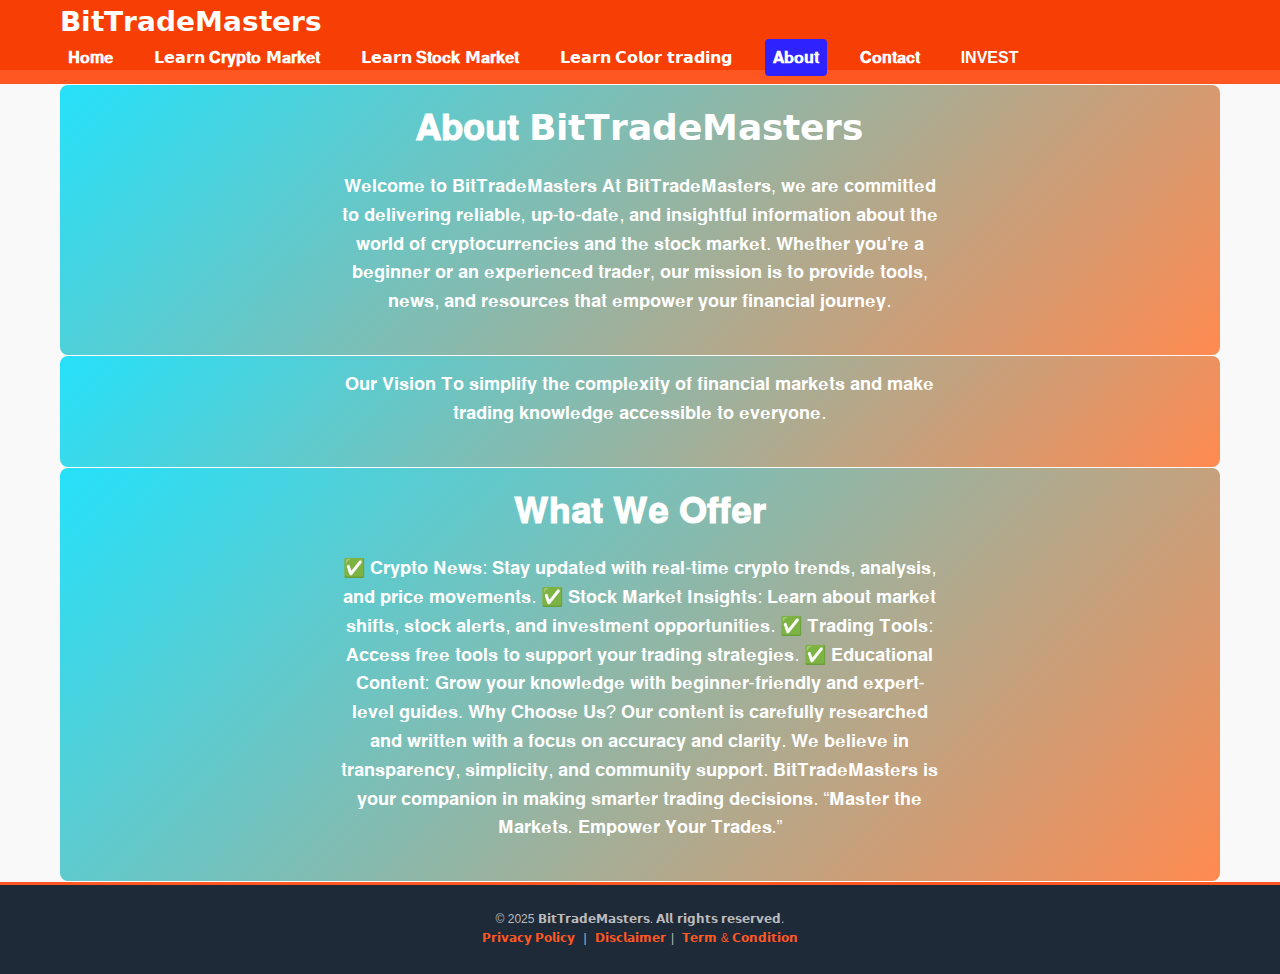
<file: about.html>
<!DOCTYPE html>
<html lang="en">
<head>
  <meta charset="UTF-8" />
  <meta name="viewport" content="width=device-width, initial-scale=1" />
  <title>About Us - MarketSutra</title>
  <link rel="stylesheet" href="style.css" />
</head>
<body>
  <header>
    <div class="container">
      <h1>𝗕𝗶𝘁𝗧𝗿𝗮𝗱𝗲𝗠𝗮𝘀𝘁𝗲𝗿𝘀</h1>
      <nav>
        <ul>
          <li><a href="index.html">𝐇𝐨𝐦𝐞</a></li>
          <li><a href="crypto-news.html">𝗟𝗲𝗮𝗿𝗻 𝐂𝐫𝐲𝐩𝐭𝐨 𝗠𝐚𝐫𝐤𝐞𝐭</a></li>
          <li><a href="stock-news.html"> 𝗟𝗲𝗮𝗿𝗻 𝐒𝐭𝐨𝐜𝐤 𝗠𝐚𝐫𝐤𝐞𝐭</a></li>
          <li><a href="tools.html">𝗟𝗲𝗮𝗿𝗻 𝗖𝗼𝗹𝗼𝗿 𝘁𝗿𝗮𝗱𝗶𝗻𝗴</a></li>
          <li><a href="about.html" class="active">𝐀𝐛𝐨𝐮𝐭</a></li>
          <li><a href="contact.html">𝐂𝐨𝐧𝐭𝐚𝐜𝐭</a></li>
           <li><a href="investment.html">INVEST</a></li>
          
        </ul>
      </nav>
    </div>
  </header>

  <main class="container">
    <section class="hero">
      <h2>𝐀𝐛𝐨𝐮𝐭 𝗕𝗶𝘁𝗧𝗿𝗮𝗱𝗲𝗠𝗮𝘀𝘁𝗲𝗿𝘀</h2>
      <p>𝐖𝐞𝐥𝐜𝐨𝐦𝐞 𝐭𝐨 𝐁𝐢𝐭𝐓𝐫𝐚𝐝𝐞𝐌𝐚𝐬𝐭𝐞𝐫𝐬
𝐀𝐭 𝐁𝐢𝐭𝐓𝐫𝐚𝐝𝐞𝐌𝐚𝐬𝐭𝐞𝐫𝐬, 𝐰𝐞 𝐚𝐫𝐞 𝐜𝐨𝐦𝐦𝐢𝐭𝐭𝐞𝐝 𝐭𝐨 𝐝𝐞𝐥𝐢𝐯𝐞𝐫𝐢𝐧𝐠 𝐫𝐞𝐥𝐢𝐚𝐛𝐥𝐞, 𝐮𝐩-𝐭𝐨-𝐝𝐚𝐭𝐞, 𝐚𝐧𝐝 𝐢𝐧𝐬𝐢𝐠𝐡𝐭𝐟𝐮𝐥 𝐢𝐧𝐟𝐨𝐫𝐦𝐚𝐭𝐢𝐨𝐧 𝐚𝐛𝐨𝐮𝐭 𝐭𝐡𝐞 𝐰𝐨𝐫𝐥𝐝 𝐨𝐟 𝐜𝐫𝐲𝐩𝐭𝐨𝐜𝐮𝐫𝐫𝐞𝐧𝐜𝐢𝐞𝐬 𝐚𝐧𝐝 𝐭𝐡𝐞 𝐬𝐭𝐨𝐜𝐤 𝐦𝐚𝐫𝐤𝐞𝐭. 𝐖𝐡𝐞𝐭𝐡𝐞𝐫 𝐲𝐨𝐮'𝐫𝐞 𝐚 𝐛𝐞𝐠𝐢𝐧𝐧𝐞𝐫 𝐨𝐫 𝐚𝐧 𝐞𝐱𝐩𝐞𝐫𝐢𝐞𝐧𝐜𝐞𝐝 𝐭𝐫𝐚𝐝𝐞𝐫, 𝐨𝐮𝐫 𝐦𝐢𝐬𝐬𝐢𝐨𝐧 𝐢𝐬 𝐭𝐨 𝐩𝐫𝐨𝐯𝐢𝐝𝐞 𝐭𝐨𝐨𝐥𝐬, 𝐧𝐞𝐰𝐬, 𝐚𝐧𝐝 𝐫𝐞𝐬𝐨𝐮𝐫𝐜𝐞𝐬 𝐭𝐡𝐚𝐭 𝐞𝐦𝐩𝐨𝐰𝐞𝐫 𝐲𝐨𝐮𝐫 𝐟𝐢𝐧𝐚𝐧𝐜𝐢𝐚𝐥 𝐣𝐨𝐮𝐫𝐧𝐞𝐲.</p>
    </section>
    <section class="hero">
      <p>𝐎𝐮𝐫 𝐕𝐢𝐬𝐢𝐨𝐧
𝐓𝐨 𝐬𝐢𝐦𝐩𝐥𝐢𝐟𝐲 𝐭𝐡𝐞 𝐜𝐨𝐦𝐩𝐥𝐞𝐱𝐢𝐭𝐲 𝐨𝐟 𝐟𝐢𝐧𝐚𝐧𝐜𝐢𝐚𝐥 𝐦𝐚𝐫𝐤𝐞𝐭𝐬 𝐚𝐧𝐝 𝐦𝐚𝐤𝐞 𝐭𝐫𝐚𝐝𝐢𝐧𝐠 𝐤𝐧𝐨𝐰𝐥𝐞𝐝𝐠𝐞 𝐚𝐜𝐜𝐞𝐬𝐬𝐢𝐛𝐥𝐞 𝐭𝐨 𝐞𝐯𝐞𝐫𝐲𝐨𝐧𝐞.
    </section>
    <section class="hero">
      <h2>𝐖𝐡𝐚𝐭 𝐖𝐞 𝐎𝐟𝐟𝐞𝐫</h2>
      <p>
✅ 𝐂𝐫𝐲𝐩𝐭𝐨 𝐍𝐞𝐰𝐬: 𝐒𝐭𝐚𝐲 𝐮𝐩𝐝𝐚𝐭𝐞𝐝 𝐰𝐢𝐭𝐡 𝐫𝐞𝐚𝐥-𝐭𝐢𝐦𝐞 𝐜𝐫𝐲𝐩𝐭𝐨 𝐭𝐫𝐞𝐧𝐝𝐬, 𝐚𝐧𝐚𝐥𝐲𝐬𝐢𝐬, 𝐚𝐧𝐝 𝐩𝐫𝐢𝐜𝐞 𝐦𝐨𝐯𝐞𝐦𝐞𝐧𝐭𝐬.

✅ 𝐒𝐭𝐨𝐜𝐤 𝐌𝐚𝐫𝐤𝐞𝐭 𝐈𝐧𝐬𝐢𝐠𝐡𝐭𝐬: 𝐋𝐞𝐚𝐫𝐧 𝐚𝐛𝐨𝐮𝐭 𝐦𝐚𝐫𝐤𝐞𝐭 𝐬𝐡𝐢𝐟𝐭𝐬, 𝐬𝐭𝐨𝐜𝐤 𝐚𝐥𝐞𝐫𝐭𝐬, 𝐚𝐧𝐝 𝐢𝐧𝐯𝐞𝐬𝐭𝐦𝐞𝐧𝐭 𝐨𝐩𝐩𝐨𝐫𝐭𝐮𝐧𝐢𝐭𝐢𝐞𝐬.

✅ 𝐓𝐫𝐚𝐝𝐢𝐧𝐠 𝐓𝐨𝐨𝐥𝐬: 𝐀𝐜𝐜𝐞𝐬𝐬 𝐟𝐫𝐞𝐞 𝐭𝐨𝐨𝐥𝐬 𝐭𝐨 𝐬𝐮𝐩𝐩𝐨𝐫𝐭 𝐲𝐨𝐮𝐫 𝐭𝐫𝐚𝐝𝐢𝐧𝐠 𝐬𝐭𝐫𝐚𝐭𝐞𝐠𝐢𝐞𝐬.

✅ 𝐄𝐝𝐮𝐜𝐚𝐭𝐢𝐨𝐧𝐚𝐥 𝐂𝐨𝐧𝐭𝐞𝐧𝐭: 𝐆𝐫𝐨𝐰 𝐲𝐨𝐮𝐫 𝐤𝐧𝐨𝐰𝐥𝐞𝐝𝐠𝐞 𝐰𝐢𝐭𝐡 𝐛𝐞𝐠𝐢𝐧𝐧𝐞𝐫-𝐟𝐫𝐢𝐞𝐧𝐝𝐥𝐲 𝐚𝐧𝐝 𝐞𝐱𝐩𝐞𝐫𝐭-𝐥𝐞𝐯𝐞𝐥 𝐠𝐮𝐢𝐝𝐞𝐬.

𝐖𝐡𝐲 𝐂𝐡𝐨𝐨𝐬𝐞 𝐔𝐬?
𝐎𝐮𝐫 𝐜𝐨𝐧𝐭𝐞𝐧𝐭 𝐢𝐬 𝐜𝐚𝐫𝐞𝐟𝐮𝐥𝐥𝐲 𝐫𝐞𝐬𝐞𝐚𝐫𝐜𝐡𝐞𝐝 𝐚𝐧𝐝 𝐰𝐫𝐢𝐭𝐭𝐞𝐧 𝐰𝐢𝐭𝐡 𝐚 𝐟𝐨𝐜𝐮𝐬 𝐨𝐧 𝐚𝐜𝐜𝐮𝐫𝐚𝐜𝐲 𝐚𝐧𝐝 𝐜𝐥𝐚𝐫𝐢𝐭𝐲. 𝐖𝐞 𝐛𝐞𝐥𝐢𝐞𝐯𝐞 𝐢𝐧 𝐭𝐫𝐚𝐧𝐬𝐩𝐚𝐫𝐞𝐧𝐜𝐲, 𝐬𝐢𝐦𝐩𝐥𝐢𝐜𝐢𝐭𝐲, 𝐚𝐧𝐝 𝐜𝐨𝐦𝐦𝐮𝐧𝐢𝐭𝐲 𝐬𝐮𝐩𝐩𝐨𝐫𝐭. 𝐁𝐢𝐭𝐓𝐫𝐚𝐝𝐞𝐌𝐚𝐬𝐭𝐞𝐫𝐬 𝐢𝐬 𝐲𝐨𝐮𝐫 𝐜𝐨𝐦𝐩𝐚𝐧𝐢𝐨𝐧 𝐢𝐧 𝐦𝐚𝐤𝐢𝐧𝐠 𝐬𝐦𝐚𝐫𝐭𝐞𝐫 𝐭𝐫𝐚𝐝𝐢𝐧𝐠 𝐝𝐞𝐜𝐢𝐬𝐢𝐨𝐧𝐬.

“𝐌𝐚𝐬𝐭𝐞𝐫 𝐭𝐡𝐞 𝐌𝐚𝐫𝐤𝐞𝐭𝐬. 𝐄𝐦𝐩𝐨𝐰𝐞𝐫 𝐘𝐨𝐮𝐫 𝐓𝐫𝐚𝐝𝐞𝐬.”
    </section>
  </main>

  <footer>
    <p>
      © 2025 𝗕𝗶𝘁𝗧𝗿𝗮𝗱𝗲𝗠𝗮𝘀𝘁𝗲𝗿𝘀. 𝗔𝗹𝗹 𝗿𝗶𝗴𝗵𝘁𝘀 𝗿𝗲𝘀𝗲𝗿𝘃𝗲𝗱. <br />
      <a href="privacy.html">𝗣𝗿𝗶𝘃𝗮𝗰𝘆 𝗣𝗼𝗹𝗶𝗰𝘆</a> |
      <a href="disclaimer.html">𝗗𝗶𝘀𝗰𝗹𝗮𝗶𝗺𝗲𝗿</a>|
      <a href="terms-and-conditions.html">𝗧𝗲𝗿𝗺 & 𝗖𝗼𝗻𝗱𝗶𝘁𝗶𝗼𝗻</a>
    </p>
  </footer>
</body>
</html>
</file>
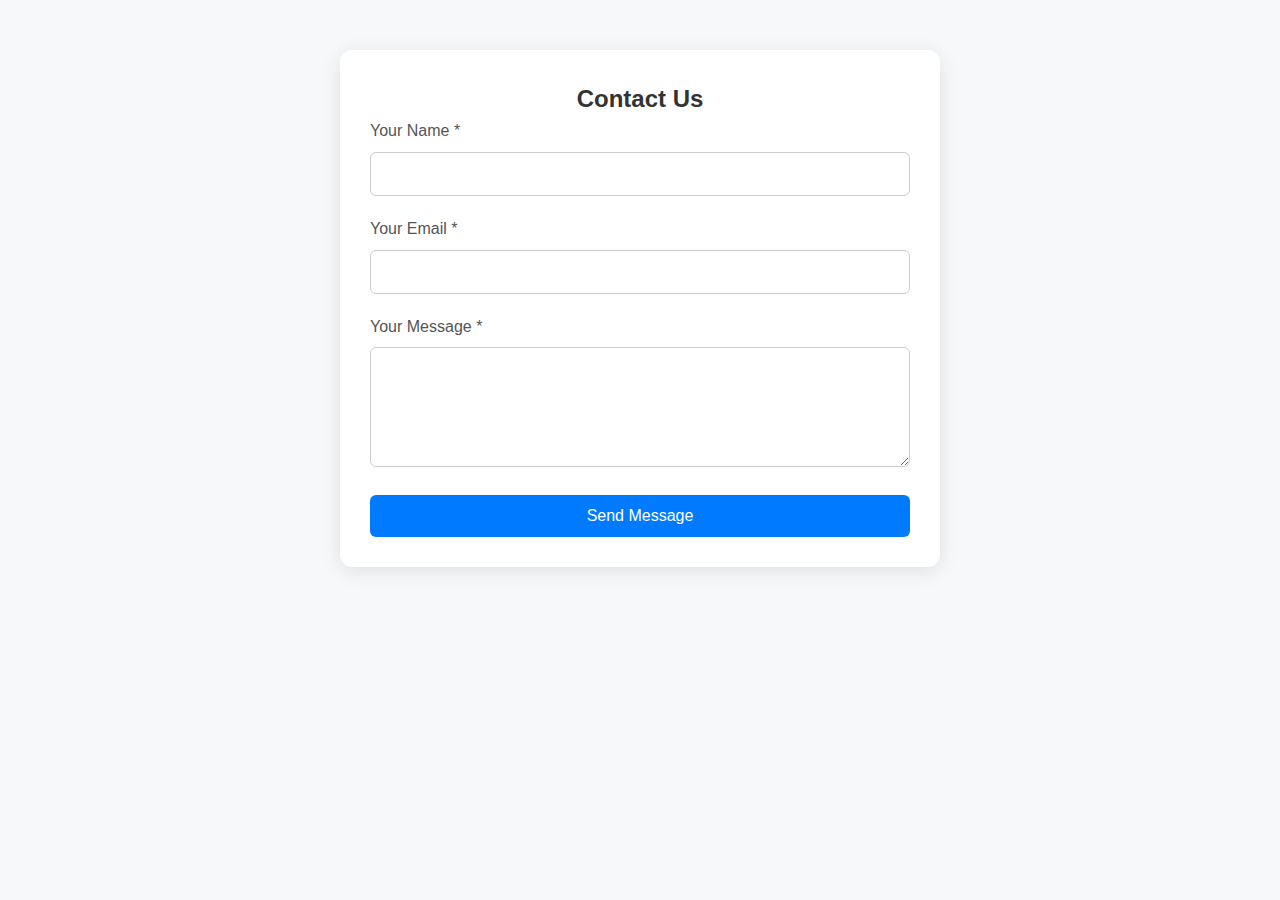
<file: contact.html>
<!DOCTYPE html>
<html lang="en">
<head>
  <meta charset="UTF-8" />
  <meta name="viewport" content="width=device-width, initial-scale=1.0" />
  <title>Contact Us | BitTradeMasters</title>
  <link rel="stylesheet" href="style.css" />
  <style>
    body {
      font-family: 'Segoe UI', Tahoma, Geneva, Verdana, sans-serif;
      background: #f7f8fa;
      margin: 0;
      padding: 0;
    }
    .contact-container {
      max-width: 600px;
      margin: 50px auto;
      background: #ffffff;
      padding: 30px;
      border-radius: 12px;
      box-shadow: 0 4px 20px rgba(0, 0, 0, 0.1);
    }
    h2 {
      text-align: center;
      color: #333;
    }
    .form-group {
      margin-bottom: 20px;
    }
    label {
      display: block;
      margin-bottom: 8px;
      color: #555;
    }
    input[type="text"],
    input[type="email"],
    textarea {
      width: 100%;
      padding: 12px;
      border: 1px solid #ccc;
      border-radius: 6px;
      font-size: 16px;
    }
    textarea {
      resize: vertical;
      height: 120px;
    }
    button {
      background-color: #007bff;
      color: white;
      padding: 12px 20px;
      border: none;
      border-radius: 6px;
      font-size: 16px;
      cursor: pointer;
      width: 100%;
      transition: background-color 0.3s ease;
    }
    button:hover {
      background-color: #0056b3;
    }

    @media screen and (max-width: 600px) {
      .contact-container {
        margin: 20px;
        padding: 20px;
      }
    }
  </style>
</head>
<body>

  <!-- Header/Navbar (if needed, add here) -->

  <div class="contact-container">
    <h2>Contact Us</h2>

   
  </style>
</head>
<body>

<form action="https://formspree.io/f/yourformid" method="POST">
      <div class="form-group">
        <label for="name">Your Name *</label>
        <input type="text" id="name" name="name" required />
      </div>

      <div class="form-group">
        <label for="email">Your Email *</label>
        <input type="email" id="email" name="email" required />
      </div>

      <div class="form-group">
        <label for="message">Your Message *</label>
        <textarea id="message" name="message" required></textarea>
      </div>

      <button onclick="showSuccessPopup()">Send Message</button>

    </form>
  </div>

  <!-- Footer (if needed, add here) -->
  <!-- ✅ Success Popup HTML + CSS + JS -->
<div id="successPopup" style="display: none;">
  <div class="popup-content">
    <p>✅ SMS Sent Successfully!</p>
  </div>
</div>

<style>
  #successPopup {
    position: fixed;
    top: 20px;
    right: 20px;
    background-color: #4CAF50;
    color: white;
    padding: 15px 25px;
    border-radius: 8px;
    font-family: sans-serif;
    box-shadow: 0 4px 8px rgba(0,0,0,0.2);
    z-index: 9999;
    animation: fadeinout 3s forwards;
  }

  @keyframes fadeinout {
    0% {opacity: 0;}
    10% {opacity: 1;}
    90% {opacity: 1;}
    100% {opacity: 0;}
  }
</style>

<script>
  function showSuccessPopup() {
    const popup = document.getElementById("successPopup");
    popup.style.display = "block";
    setTimeout(() => {
      popup.style.display = "none";
    }, 3000);
  }
</script>


</body>
</html>
</file>
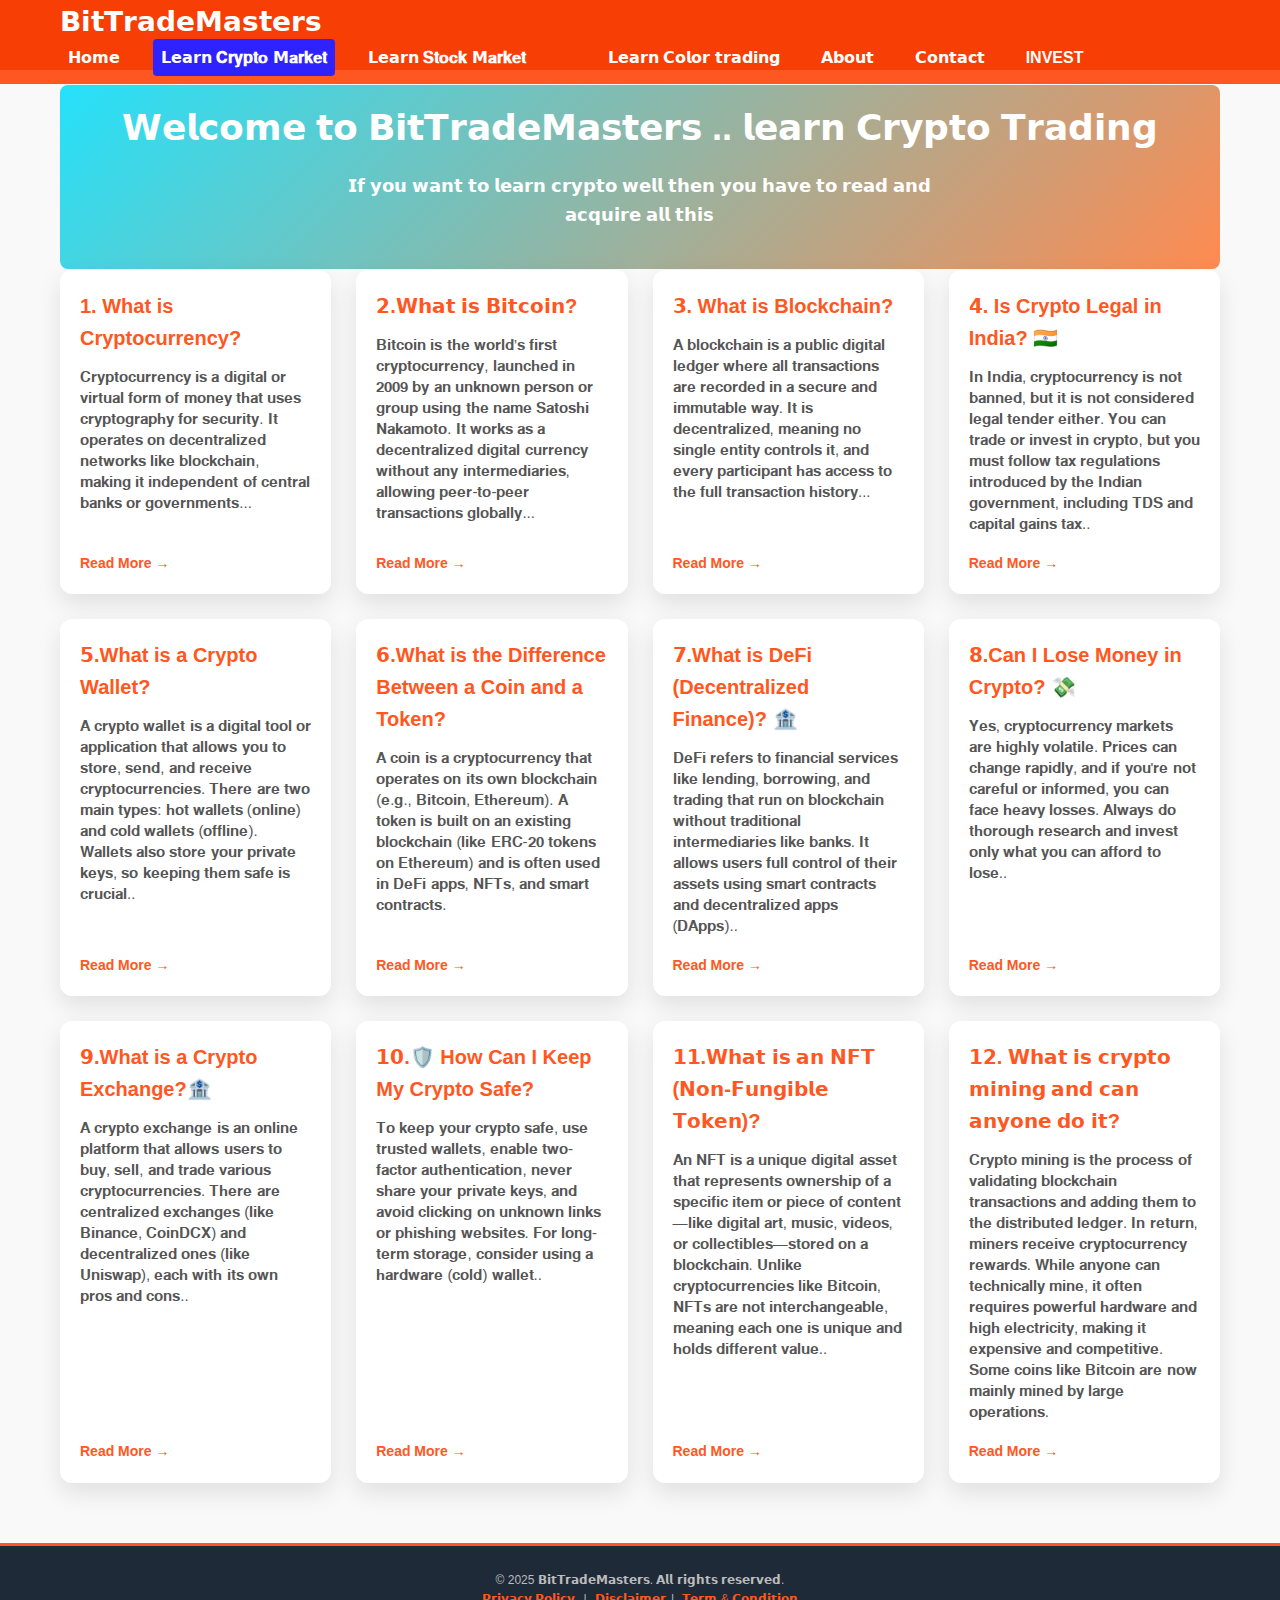
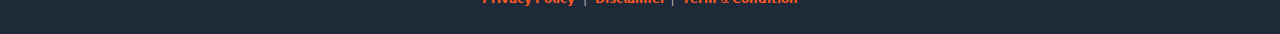
<file: crypto-news.html>
<!DOCTYPE html>
<html lang="en">
<head>
  <meta charset="UTF-8" />
  <meta name="viewport" content="width=device-width, initial-scale=1" />
  <title>Crypto News - MarketSutra</title>
  <link rel="stylesheet" href="style.css" />
</head>
<body>
  <header>
    <div class="container">
      <h1>𝗕𝗶𝘁𝗧𝗿𝗮𝗱𝗲𝗠𝗮𝘀𝘁𝗲𝗿𝘀</h1>
      <nav>
        <ul>
          <li><a href="index.html">𝗛𝗼𝗺𝗲</a></li>
          <li><a href="crypto-news.html" class="active">𝗟𝗲𝗮𝗿𝗻 𝐂𝐫𝐲𝐩𝐭𝐨 𝗠𝐚𝐫𝐤𝐞𝐭</a></li>
          <li><a href="stock-news.html">𝗟𝗲𝗮𝗿𝗻 𝐒𝐭𝐨𝐜𝐤 𝗠𝐚𝐫𝐤𝐞𝐭</li>
          <li><a href="tools.html">𝗟𝗲𝗮𝗿𝗻 𝗖𝗼𝗹𝗼𝗿 𝘁𝗿𝗮𝗱𝗶𝗻𝗴</a></li>
          <li><a href="about.html">𝗔𝗯𝗼𝘂𝘁</a></li>
          <li><a href="contact.html">𝗖𝗼𝗻𝘁𝗮𝗰𝘁</a></li>
            <li><a href="investment.html">INVEST</a></li>
      </nav>
    </div>
  </header>

  <main class="container">
    <section class="hero">
      <h2>𝗪𝗲𝗹𝗰𝗼𝗺𝗲 𝘁𝗼 𝗕𝗶𝘁𝗧𝗿𝗮𝗱𝗲𝗠𝗮𝘀𝘁𝗲𝗿𝘀 .. 𝗹𝗲𝗮𝗿𝗻 𝗖𝗿𝘆𝗽𝘁𝗼 𝗧𝗿𝗮𝗱𝗶𝗻𝗴</h2>
      <p>𝗜𝗳 𝘆𝗼𝘂 𝘄𝗮𝗻𝘁 𝘁𝗼 𝗹𝗲𝗮𝗿𝗻 𝗰𝗿𝘆𝗽𝘁𝗼 𝘄𝗲𝗹𝗹 𝘁𝗵𝗲𝗻 𝘆𝗼𝘂 𝗵𝗮𝘃𝗲 𝘁𝗼 𝗿𝗲𝗮𝗱 𝗮𝗻𝗱 𝗮𝗰𝗾𝘂𝗶𝗿𝗲 𝗮𝗹𝗹 𝘁𝗵𝗶𝘀</p>
 
    </section>

    <section class="card-grid">
      <div class="card">
        <h4>1. What is Cryptocurrency?</h4>
            <p>𝐂𝐫𝐲𝐩𝐭𝐨𝐜𝐮𝐫𝐫𝐞𝐧𝐜𝐲 𝐢𝐬 𝐚 𝐝𝐢𝐠𝐢𝐭𝐚𝐥 𝐨𝐫 𝐯𝐢𝐫𝐭𝐮𝐚𝐥 𝐟𝐨𝐫𝐦 𝐨𝐟 𝐦𝐨𝐧𝐞𝐲 𝐭𝐡𝐚𝐭 𝐮𝐬𝐞𝐬 𝐜𝐫𝐲𝐩𝐭𝐨𝐠𝐫𝐚𝐩𝐡𝐲 𝐟𝐨𝐫 𝐬𝐞𝐜𝐮𝐫𝐢𝐭𝐲. 𝐈𝐭 𝐨𝐩𝐞𝐫𝐚𝐭𝐞𝐬 𝐨𝐧  𝐝𝐞𝐜𝐞𝐧𝐭𝐫𝐚𝐥𝐢𝐳𝐞𝐝 𝐧𝐞𝐭𝐰𝐨𝐫𝐤𝐬 𝐥𝐢𝐤𝐞 𝐛𝐥𝐨𝐜𝐤𝐜𝐡𝐚𝐢𝐧, 𝐦𝐚𝐤𝐢𝐧𝐠 𝐢𝐭 𝐢𝐧𝐝𝐞𝐩𝐞𝐧𝐝𝐞𝐧𝐭 𝐨𝐟 𝐜𝐞𝐧𝐭𝐫𝐚𝐥 𝐛𝐚𝐧𝐤𝐬 𝐨𝐫 𝐠𝐨𝐯𝐞𝐫𝐧𝐦𝐞𝐧𝐭𝐬...</p>
        <a href="https://bittrademasters.blogspot.com/2025/05/what-is-cryptocurrency.html">Read More →</a>
      </div>
      <div class="card">
        <h4>𝟮.𝗪𝗵𝗮𝘁 𝗶𝘀 𝗕𝗶𝘁𝗰𝗼𝗶𝗻?</h4>
        <p>
            𝐁𝐢𝐭𝐜𝐨𝐢𝐧 𝐢𝐬 𝐭𝐡𝐞 𝐰𝐨𝐫𝐥𝐝’𝐬 𝐟𝐢𝐫𝐬𝐭 𝐜𝐫𝐲𝐩𝐭𝐨𝐜𝐮𝐫𝐫𝐞𝐧𝐜𝐲, 𝐥𝐚𝐮𝐧𝐜𝐡𝐞𝐝 𝐢𝐧 𝟐𝟎𝟎𝟗 𝐛𝐲 𝐚𝐧 𝐮𝐧𝐤𝐧𝐨𝐰𝐧 𝐩𝐞𝐫𝐬𝐨𝐧 𝐨𝐫 𝐠𝐫𝐨𝐮𝐩 𝐮𝐬𝐢𝐧𝐠 𝐭𝐡𝐞 𝐧𝐚𝐦𝐞 𝐒𝐚𝐭𝐨𝐬𝐡𝐢 𝐍𝐚𝐤𝐚𝐦𝐨𝐭𝐨. 𝐈𝐭 𝐰𝐨𝐫𝐤𝐬 𝐚𝐬 𝐚 𝐝𝐞𝐜𝐞𝐧𝐭𝐫𝐚𝐥𝐢𝐳𝐞𝐝 𝐝𝐢𝐠𝐢𝐭𝐚𝐥 𝐜𝐮𝐫𝐫𝐞𝐧𝐜𝐲 𝐰𝐢𝐭𝐡𝐨𝐮𝐭 𝐚𝐧𝐲 𝐢𝐧𝐭𝐞𝐫𝐦𝐞𝐝𝐢𝐚𝐫𝐢𝐞𝐬, 𝐚𝐥𝐥𝐨𝐰𝐢𝐧𝐠 𝐩𝐞𝐞𝐫-𝐭𝐨-𝐩𝐞𝐞𝐫 𝐭𝐫𝐚𝐧𝐬𝐚𝐜𝐭𝐢𝐨𝐧𝐬 𝐠𝐥𝐨𝐛𝐚𝐥𝐥𝐲...</p>
        <a href="https://bittrademasters.blogspot.com/2025/05/what-is-bitcoin.html">Read More →</a>
      </div>
      <div class="card">
        <h4>𝟯. What is Blockchain?</h4>
           <p>𝐀 𝐛𝐥𝐨𝐜𝐤𝐜𝐡𝐚𝐢𝐧 𝐢𝐬 𝐚 𝐩𝐮𝐛𝐥𝐢𝐜 𝐝𝐢𝐠𝐢𝐭𝐚𝐥 𝐥𝐞𝐝𝐠𝐞𝐫 𝐰𝐡𝐞𝐫𝐞 𝐚𝐥𝐥 𝐭𝐫𝐚𝐧𝐬𝐚𝐜𝐭𝐢𝐨𝐧𝐬 𝐚𝐫𝐞 𝐫𝐞𝐜𝐨𝐫𝐝𝐞𝐝 𝐢𝐧 𝐚 𝐬𝐞𝐜𝐮𝐫𝐞 𝐚𝐧𝐝 𝐢𝐦𝐦𝐮𝐭𝐚𝐛𝐥𝐞 𝐰𝐚𝐲. 𝐈𝐭 𝐢𝐬 𝐝𝐞𝐜𝐞𝐧𝐭𝐫𝐚𝐥𝐢𝐳𝐞𝐝, 𝐦𝐞𝐚𝐧𝐢𝐧𝐠 𝐧𝐨 𝐬𝐢𝐧𝐠𝐥𝐞 𝐞𝐧𝐭𝐢𝐭𝐲 𝐜𝐨𝐧𝐭𝐫𝐨𝐥𝐬 𝐢𝐭, 𝐚𝐧𝐝 𝐞𝐯𝐞𝐫𝐲 𝐩𝐚𝐫𝐭𝐢𝐜𝐢𝐩𝐚𝐧𝐭 𝐡𝐚𝐬 𝐚𝐜𝐜𝐞𝐬𝐬 𝐭𝐨 𝐭𝐡𝐞 𝐟𝐮𝐥𝐥 𝐭𝐫𝐚𝐧𝐬𝐚𝐜𝐭𝐢𝐨𝐧 𝐡𝐢𝐬𝐭𝐨𝐫𝐲...</p>
        <a href="https://bittrademasters.blogspot.com/2025/05/what-is-blockchain.html">Read More →</a>
      </div>
        <div class="card">
        <h4>𝟰. Is Crypto Legal in India? 🇮🇳</h4>
           <p>𝐈𝐧 𝐈𝐧𝐝𝐢𝐚, 𝐜𝐫𝐲𝐩𝐭𝐨𝐜𝐮𝐫𝐫𝐞𝐧𝐜𝐲 𝐢𝐬 𝐧𝐨𝐭 𝐛𝐚𝐧𝐧𝐞𝐝, 𝐛𝐮𝐭 𝐢𝐭 𝐢𝐬 𝐧𝐨𝐭 𝐜𝐨𝐧𝐬𝐢𝐝𝐞𝐫𝐞𝐝 𝐥𝐞𝐠𝐚𝐥 𝐭𝐞𝐧𝐝𝐞𝐫 𝐞𝐢𝐭𝐡𝐞𝐫. 𝐘𝐨𝐮 𝐜𝐚𝐧 𝐭𝐫𝐚𝐝𝐞 𝐨𝐫 𝐢𝐧𝐯𝐞𝐬𝐭 𝐢𝐧 𝐜𝐫𝐲𝐩𝐭𝐨, 𝐛𝐮𝐭 𝐲𝐨𝐮 𝐦𝐮𝐬𝐭 𝐟𝐨𝐥𝐥𝐨𝐰 𝐭𝐚𝐱 𝐫𝐞𝐠𝐮𝐥𝐚𝐭𝐢𝐨𝐧𝐬 𝐢𝐧𝐭𝐫𝐨𝐝𝐮𝐜𝐞𝐝 𝐛𝐲 𝐭𝐡𝐞 𝐈𝐧𝐝𝐢𝐚𝐧 𝐠𝐨𝐯𝐞𝐫𝐧𝐦𝐞𝐧𝐭, 𝐢𝐧𝐜𝐥𝐮𝐝𝐢𝐧𝐠 𝐓𝐃𝐒 𝐚𝐧𝐝 𝐜𝐚𝐩𝐢𝐭𝐚𝐥 𝐠𝐚𝐢𝐧𝐬 𝐭𝐚𝐱..</p>
        <a href="https://bittrademasters.blogspot.com/2025/05/is-crypto-legal-in-india.html">Read More →</a>
      </div>
    </div>
     <div class="card">
        <h4>𝟱.What is a Crypto Wallet?</h4>
           <p>𝐀 𝐜𝐫𝐲𝐩𝐭𝐨 𝐰𝐚𝐥𝐥𝐞𝐭 𝐢𝐬 𝐚 𝐝𝐢𝐠𝐢𝐭𝐚𝐥 𝐭𝐨𝐨𝐥 𝐨𝐫 𝐚𝐩𝐩𝐥𝐢𝐜𝐚𝐭𝐢𝐨𝐧 𝐭𝐡𝐚𝐭 𝐚𝐥𝐥𝐨𝐰𝐬 𝐲𝐨𝐮 𝐭𝐨 𝐬𝐭𝐨𝐫𝐞, 𝐬𝐞𝐧𝐝, 𝐚𝐧𝐝 𝐫𝐞𝐜𝐞𝐢𝐯𝐞 𝐜𝐫𝐲𝐩𝐭𝐨𝐜𝐮𝐫𝐫𝐞𝐧𝐜𝐢𝐞𝐬. 𝐓𝐡𝐞𝐫𝐞 𝐚𝐫𝐞 𝐭𝐰𝐨 𝐦𝐚𝐢𝐧 𝐭𝐲𝐩𝐞𝐬: 𝐡𝐨𝐭 𝐰𝐚𝐥𝐥𝐞𝐭𝐬 (𝐨𝐧𝐥𝐢𝐧𝐞) 𝐚𝐧𝐝 𝐜𝐨𝐥𝐝 𝐰𝐚𝐥𝐥𝐞𝐭𝐬 (𝐨𝐟𝐟𝐥𝐢𝐧𝐞). 𝐖𝐚𝐥𝐥𝐞𝐭𝐬 𝐚𝐥𝐬𝐨 𝐬𝐭𝐨𝐫𝐞 𝐲𝐨𝐮𝐫 𝐩𝐫𝐢𝐯𝐚𝐭𝐞 𝐤𝐞𝐲𝐬, 𝐬𝐨 𝐤𝐞𝐞𝐩𝐢𝐧𝐠 𝐭𝐡𝐞𝐦 𝐬𝐚𝐟𝐞 𝐢𝐬 𝐜𝐫𝐮𝐜𝐢𝐚𝐥..</p>
        <a href="https://bittrademasters.blogspot.com/2025/05/what-is-crypto-wallet.html">Read More →</a>
      </div>
       <div class="card">
        <h4>𝟲.What is the Difference Between a Coin and a Token?</h4>
           <p>𝐀 𝐜𝐨𝐢𝐧 𝐢𝐬 𝐚 𝐜𝐫𝐲𝐩𝐭𝐨𝐜𝐮𝐫𝐫𝐞𝐧𝐜𝐲 𝐭𝐡𝐚𝐭 𝐨𝐩𝐞𝐫𝐚𝐭𝐞𝐬 𝐨𝐧 𝐢𝐭𝐬 𝐨𝐰𝐧 𝐛𝐥𝐨𝐜𝐤𝐜𝐡𝐚𝐢𝐧 (𝐞.𝐠., 𝐁𝐢𝐭𝐜𝐨𝐢𝐧, 𝐄𝐭𝐡𝐞𝐫𝐞𝐮𝐦). 𝐀 𝐭𝐨𝐤𝐞𝐧 𝐢𝐬 𝐛𝐮𝐢𝐥𝐭 𝐨𝐧 𝐚𝐧 𝐞𝐱𝐢𝐬𝐭𝐢𝐧𝐠 𝐛𝐥𝐨𝐜𝐤𝐜𝐡𝐚𝐢𝐧 (𝐥𝐢𝐤𝐞 𝐄𝐑𝐂-𝟐𝟎 𝐭𝐨𝐤𝐞𝐧𝐬 𝐨𝐧 𝐄𝐭𝐡𝐞𝐫𝐞𝐮𝐦) 𝐚𝐧𝐝 𝐢𝐬 𝐨𝐟𝐭𝐞𝐧 𝐮𝐬𝐞𝐝 𝐢𝐧 𝐃𝐞𝐅𝐢 𝐚𝐩𝐩𝐬, 𝐍𝐅𝐓𝐬, 𝐚𝐧𝐝 𝐬𝐦𝐚𝐫𝐭 𝐜𝐨𝐧𝐭𝐫𝐚𝐜𝐭𝐬.</p>
        <a href="https://bittrademasters.blogspot.com/2025/05/what-is-difference-between-coin-and.html">Read More →</a>
      </div>
       <div class="card">
        <h4>𝟳.What is DeFi (Decentralized Finance)? 🏦</h4>
           <p>𝐃𝐞𝐅𝐢 𝐫𝐞𝐟𝐞𝐫𝐬 𝐭𝐨 𝐟𝐢𝐧𝐚𝐧𝐜𝐢𝐚𝐥 𝐬𝐞𝐫𝐯𝐢𝐜𝐞𝐬 𝐥𝐢𝐤𝐞 𝐥𝐞𝐧𝐝𝐢𝐧𝐠, 𝐛𝐨𝐫𝐫𝐨𝐰𝐢𝐧𝐠, 𝐚𝐧𝐝 𝐭𝐫𝐚𝐝𝐢𝐧𝐠 𝐭𝐡𝐚𝐭 𝐫𝐮𝐧 𝐨𝐧 𝐛𝐥𝐨𝐜𝐤𝐜𝐡𝐚𝐢𝐧 𝐰𝐢𝐭𝐡𝐨𝐮𝐭 𝐭𝐫𝐚𝐝𝐢𝐭𝐢𝐨𝐧𝐚𝐥 𝐢𝐧𝐭𝐞𝐫𝐦𝐞𝐝𝐢𝐚𝐫𝐢𝐞𝐬 𝐥𝐢𝐤𝐞 𝐛𝐚𝐧𝐤𝐬. 𝐈𝐭 𝐚𝐥𝐥𝐨𝐰𝐬 𝐮𝐬𝐞𝐫𝐬 𝐟𝐮𝐥𝐥 𝐜𝐨𝐧𝐭𝐫𝐨𝐥 𝐨𝐟 𝐭𝐡𝐞𝐢𝐫 𝐚𝐬𝐬𝐞𝐭𝐬 𝐮𝐬𝐢𝐧𝐠 𝐬𝐦𝐚𝐫𝐭 𝐜𝐨𝐧𝐭𝐫𝐚𝐜𝐭𝐬 𝐚𝐧𝐝 𝐝𝐞𝐜𝐞𝐧𝐭𝐫𝐚𝐥𝐢𝐳𝐞𝐝 𝐚𝐩𝐩𝐬 (𝐃𝐀𝐩𝐩𝐬)..</p>
        <a href="https://bittrademasters.blogspot.com/2025/05/what-is-defi-decentralized-finance.html">Read More →</a>
      </div>
       <div class="card">
        <h4>𝟴.Can I Lose Money in Crypto? 💸</h4>
           <p>𝐘𝐞𝐬, 𝐜𝐫𝐲𝐩𝐭𝐨𝐜𝐮𝐫𝐫𝐞𝐧𝐜𝐲 𝐦𝐚𝐫𝐤𝐞𝐭𝐬 𝐚𝐫𝐞 𝐡𝐢𝐠𝐡𝐥𝐲 𝐯𝐨𝐥𝐚𝐭𝐢𝐥𝐞. 𝐏𝐫𝐢𝐜𝐞𝐬 𝐜𝐚𝐧 𝐜𝐡𝐚𝐧𝐠𝐞 𝐫𝐚𝐩𝐢𝐝𝐥𝐲, 𝐚𝐧𝐝 𝐢𝐟 𝐲𝐨𝐮'𝐫𝐞 𝐧𝐨𝐭 𝐜𝐚𝐫𝐞𝐟𝐮𝐥 𝐨𝐫 𝐢𝐧𝐟𝐨𝐫𝐦𝐞𝐝, 𝐲𝐨𝐮 𝐜𝐚𝐧 𝐟𝐚𝐜𝐞 𝐡𝐞𝐚𝐯𝐲 𝐥𝐨𝐬𝐬𝐞𝐬. 𝐀𝐥𝐰𝐚𝐲𝐬 𝐝𝐨 𝐭𝐡𝐨𝐫𝐨𝐮𝐠𝐡 𝐫𝐞𝐬𝐞𝐚𝐫𝐜𝐡 𝐚𝐧𝐝 𝐢𝐧𝐯𝐞𝐬𝐭 𝐨𝐧𝐥𝐲 𝐰𝐡𝐚𝐭 𝐲𝐨𝐮 𝐜𝐚𝐧 𝐚𝐟𝐟𝐨𝐫𝐝 𝐭𝐨 𝐥𝐨𝐬𝐞..</p>
        <a href="https://bittrademasters.blogspot.com/2025/05/can-i-lose-money-in-crypto.html">Read More →</a>
      </div>
       <div class="card">
        <h4>𝟵.What is a Crypto Exchange?🏦</h4>
           <p>𝐀 𝐜𝐫𝐲𝐩𝐭𝐨 𝐞𝐱𝐜𝐡𝐚𝐧𝐠𝐞 𝐢𝐬 𝐚𝐧 𝐨𝐧𝐥𝐢𝐧𝐞 𝐩𝐥𝐚𝐭𝐟𝐨𝐫𝐦 𝐭𝐡𝐚𝐭 𝐚𝐥𝐥𝐨𝐰𝐬 𝐮𝐬𝐞𝐫𝐬 𝐭𝐨 𝐛𝐮𝐲, 𝐬𝐞𝐥𝐥, 𝐚𝐧𝐝 𝐭𝐫𝐚𝐝𝐞 𝐯𝐚𝐫𝐢𝐨𝐮𝐬 𝐜𝐫𝐲𝐩𝐭𝐨𝐜𝐮𝐫𝐫𝐞𝐧𝐜𝐢𝐞𝐬. 𝐓𝐡𝐞𝐫𝐞 𝐚𝐫𝐞 𝐜𝐞𝐧𝐭𝐫𝐚𝐥𝐢𝐳𝐞𝐝 𝐞𝐱𝐜𝐡𝐚𝐧𝐠𝐞𝐬 (𝐥𝐢𝐤𝐞 𝐁𝐢𝐧𝐚𝐧𝐜𝐞, 𝐂𝐨𝐢𝐧𝐃𝐂𝐗) 𝐚𝐧𝐝 𝐝𝐞𝐜𝐞𝐧𝐭𝐫𝐚𝐥𝐢𝐳𝐞𝐝 𝐨𝐧𝐞𝐬 (𝐥𝐢𝐤𝐞 𝐔𝐧𝐢𝐬𝐰𝐚𝐩), 𝐞𝐚𝐜𝐡 𝐰𝐢𝐭𝐡 𝐢𝐭𝐬 𝐨𝐰𝐧 𝐩𝐫𝐨𝐬 𝐚𝐧𝐝 𝐜𝐨𝐧𝐬..</p>
        <a href="https://bittrademasters.blogspot.com/2025/05/what-is-crypto-exchange.html">Read More →</a>
      </div>
       <div class="card">
        <h4>𝟭𝟬.🛡️ How Can I Keep My Crypto Safe?</h4>
           <p>𝐓𝐨 𝐤𝐞𝐞𝐩 𝐲𝐨𝐮𝐫 𝐜𝐫𝐲𝐩𝐭𝐨 𝐬𝐚𝐟𝐞, 𝐮𝐬𝐞 𝐭𝐫𝐮𝐬𝐭𝐞𝐝 𝐰𝐚𝐥𝐥𝐞𝐭𝐬, 𝐞𝐧𝐚𝐛𝐥𝐞 𝐭𝐰𝐨-𝐟𝐚𝐜𝐭𝐨𝐫 𝐚𝐮𝐭𝐡𝐞𝐧𝐭𝐢𝐜𝐚𝐭𝐢𝐨𝐧, 𝐧𝐞𝐯𝐞𝐫 𝐬𝐡𝐚𝐫𝐞 𝐲𝐨𝐮𝐫 𝐩𝐫𝐢𝐯𝐚𝐭𝐞 𝐤𝐞𝐲𝐬, 𝐚𝐧𝐝 𝐚𝐯𝐨𝐢𝐝 𝐜𝐥𝐢𝐜𝐤𝐢𝐧𝐠 𝐨𝐧 𝐮𝐧𝐤𝐧𝐨𝐰𝐧 𝐥𝐢𝐧𝐤𝐬 𝐨𝐫 𝐩𝐡𝐢𝐬𝐡𝐢𝐧𝐠 𝐰𝐞𝐛𝐬𝐢𝐭𝐞𝐬. 𝐅𝐨𝐫 𝐥𝐨𝐧𝐠-𝐭𝐞𝐫𝐦 𝐬𝐭𝐨𝐫𝐚𝐠𝐞, 𝐜𝐨𝐧𝐬𝐢𝐝𝐞𝐫 𝐮𝐬𝐢𝐧𝐠 𝐚 𝐡𝐚𝐫𝐝𝐰𝐚𝐫𝐞 (𝐜𝐨𝐥𝐝) 𝐰𝐚𝐥𝐥𝐞𝐭..</p>
        <a href="https://bittrademasters.blogspot.com/2025/05/how-can-i-keep-my-crypto-safe.html">Read More →</a>
      </div>
       <div class="card">
        <h4>𝟭𝟭.𝗪𝗵𝗮𝘁 𝗶𝘀 𝗮𝗻 𝗡𝗙𝗧 (𝗡𝗼𝗻-𝗙𝘂𝗻𝗴𝗶𝗯𝗹𝗲 𝗧𝗼𝗸𝗲𝗻)?</h4>
           <p>𝐀𝐧 𝐍𝐅𝐓 𝐢𝐬 𝐚 𝐮𝐧𝐢𝐪𝐮𝐞 𝐝𝐢𝐠𝐢𝐭𝐚𝐥 𝐚𝐬𝐬𝐞𝐭 𝐭𝐡𝐚𝐭 𝐫𝐞𝐩𝐫𝐞𝐬𝐞𝐧𝐭𝐬 𝐨𝐰𝐧𝐞𝐫𝐬𝐡𝐢𝐩 𝐨𝐟 𝐚 𝐬𝐩𝐞𝐜𝐢𝐟𝐢𝐜 𝐢𝐭𝐞𝐦 𝐨𝐫 𝐩𝐢𝐞𝐜𝐞 𝐨𝐟 𝐜𝐨𝐧𝐭𝐞𝐧𝐭—𝐥𝐢𝐤𝐞 𝐝𝐢𝐠𝐢𝐭𝐚𝐥 𝐚𝐫𝐭, 𝐦𝐮𝐬𝐢𝐜, 𝐯𝐢𝐝𝐞𝐨𝐬, 𝐨𝐫 𝐜𝐨𝐥𝐥𝐞𝐜𝐭𝐢𝐛𝐥𝐞𝐬—𝐬𝐭𝐨𝐫𝐞𝐝 𝐨𝐧 𝐚 𝐛𝐥𝐨𝐜𝐤𝐜𝐡𝐚𝐢𝐧. 𝐔𝐧𝐥𝐢𝐤𝐞 𝐜𝐫𝐲𝐩𝐭𝐨𝐜𝐮𝐫𝐫𝐞𝐧𝐜𝐢𝐞𝐬 𝐥𝐢𝐤𝐞 𝐁𝐢𝐭𝐜𝐨𝐢𝐧, 𝐍𝐅𝐓𝐬 𝐚𝐫𝐞 𝐧𝐨𝐭 𝐢𝐧𝐭𝐞𝐫𝐜𝐡𝐚𝐧𝐠𝐞𝐚𝐛𝐥𝐞, 𝐦𝐞𝐚𝐧𝐢𝐧𝐠 𝐞𝐚𝐜𝐡 𝐨𝐧𝐞 𝐢𝐬 𝐮𝐧𝐢𝐪𝐮𝐞 𝐚𝐧𝐝 𝐡𝐨𝐥𝐝𝐬 𝐝𝐢𝐟𝐟𝐞𝐫𝐞𝐧𝐭 𝐯𝐚𝐥𝐮𝐞..</p>
        <a href="https://bittrademasters.blogspot.com/2025/05/what-is-nft-non-fungible-token.html">Read More →</a>
      </div>
       <div class="card">
        <h4>𝟭𝟮. 𝗪𝗵𝗮𝘁 𝗶𝘀 𝗰𝗿𝘆𝗽𝘁𝗼 𝗺𝗶𝗻𝗶𝗻𝗴 𝗮𝗻𝗱 𝗰𝗮𝗻 𝗮𝗻𝘆𝗼𝗻𝗲 𝗱𝗼 𝗶𝘁?</h4>
           <p>
                   𝐂𝐫𝐲𝐩𝐭𝐨 𝐦𝐢𝐧𝐢𝐧𝐠 𝐢𝐬 𝐭𝐡𝐞 𝐩𝐫𝐨𝐜𝐞𝐬𝐬 𝐨𝐟 𝐯𝐚𝐥𝐢𝐝𝐚𝐭𝐢𝐧𝐠 𝐛𝐥𝐨𝐜𝐤𝐜𝐡𝐚𝐢𝐧 𝐭𝐫𝐚𝐧𝐬𝐚𝐜𝐭𝐢𝐨𝐧𝐬 𝐚𝐧𝐝 𝐚𝐝𝐝𝐢𝐧𝐠 𝐭𝐡𝐞𝐦 𝐭𝐨 𝐭𝐡𝐞 𝐝𝐢𝐬𝐭𝐫𝐢𝐛𝐮𝐭𝐞𝐝 𝐥𝐞𝐝𝐠𝐞𝐫. 𝐈𝐧 𝐫𝐞𝐭𝐮𝐫𝐧, 𝐦𝐢𝐧𝐞𝐫𝐬 𝐫𝐞𝐜𝐞𝐢𝐯𝐞 𝐜𝐫𝐲𝐩𝐭𝐨𝐜𝐮𝐫𝐫𝐞𝐧𝐜𝐲 𝐫𝐞𝐰𝐚𝐫𝐝𝐬. 𝐖𝐡𝐢𝐥𝐞 𝐚𝐧𝐲𝐨𝐧𝐞 𝐜𝐚𝐧 𝐭𝐞𝐜𝐡𝐧𝐢𝐜𝐚𝐥𝐥𝐲 𝐦𝐢𝐧𝐞, 𝐢𝐭 𝐨𝐟𝐭𝐞𝐧 𝐫𝐞𝐪𝐮𝐢𝐫𝐞𝐬 𝐩𝐨𝐰𝐞𝐫𝐟𝐮𝐥 𝐡𝐚𝐫𝐝𝐰𝐚𝐫𝐞 𝐚𝐧𝐝 𝐡𝐢𝐠𝐡 𝐞𝐥𝐞𝐜𝐭𝐫𝐢𝐜𝐢𝐭𝐲, 𝐦𝐚𝐤𝐢𝐧𝐠 𝐢𝐭 𝐞𝐱𝐩𝐞𝐧𝐬𝐢𝐯𝐞 𝐚𝐧𝐝 𝐜𝐨𝐦𝐩𝐞𝐭𝐢𝐭𝐢𝐯𝐞. 𝐒𝐨𝐦𝐞 𝐜𝐨𝐢𝐧𝐬 𝐥𝐢𝐤𝐞 𝐁𝐢𝐭𝐜𝐨𝐢𝐧 𝐚𝐫𝐞 𝐧𝐨𝐰 𝐦𝐚𝐢𝐧𝐥𝐲 𝐦𝐢𝐧𝐞𝐝 𝐛𝐲 𝐥𝐚𝐫𝐠𝐞 𝐨𝐩𝐞𝐫𝐚𝐭𝐢𝐨𝐧𝐬.</p>
        <a href="https://bittrademasters.blogspot.com/2025/05/what-is-crypto-mining-and-can-anyone-do.html">Read More →</a>
      </div>
    </section>
  </main>

  <footer>
    <p>
       © 2025 𝗕𝗶𝘁𝗧𝗿𝗮𝗱𝗲𝗠𝗮𝘀𝘁𝗲𝗿𝘀. 𝗔𝗹𝗹 𝗿𝗶𝗴𝗵𝘁𝘀 𝗿𝗲𝘀𝗲𝗿𝘃𝗲𝗱. <br />
      <a href="privacy.html">𝗣𝗿𝗶𝘃𝗮𝗰𝘆 𝗣𝗼𝗹𝗶𝗰𝘆</a> |
      <a href="disclaimer.html">𝗗𝗶𝘀𝗰𝗹𝗮𝗶𝗺𝗲𝗿</a>|
      <a href="terms-and-conditions.html">𝗧𝗲𝗿𝗺 & 𝗖𝗼𝗻𝗱𝗶𝘁𝗶𝗼𝗻</a>
    </p>
    </p>
  </footer>
</body>
</html>
</file>
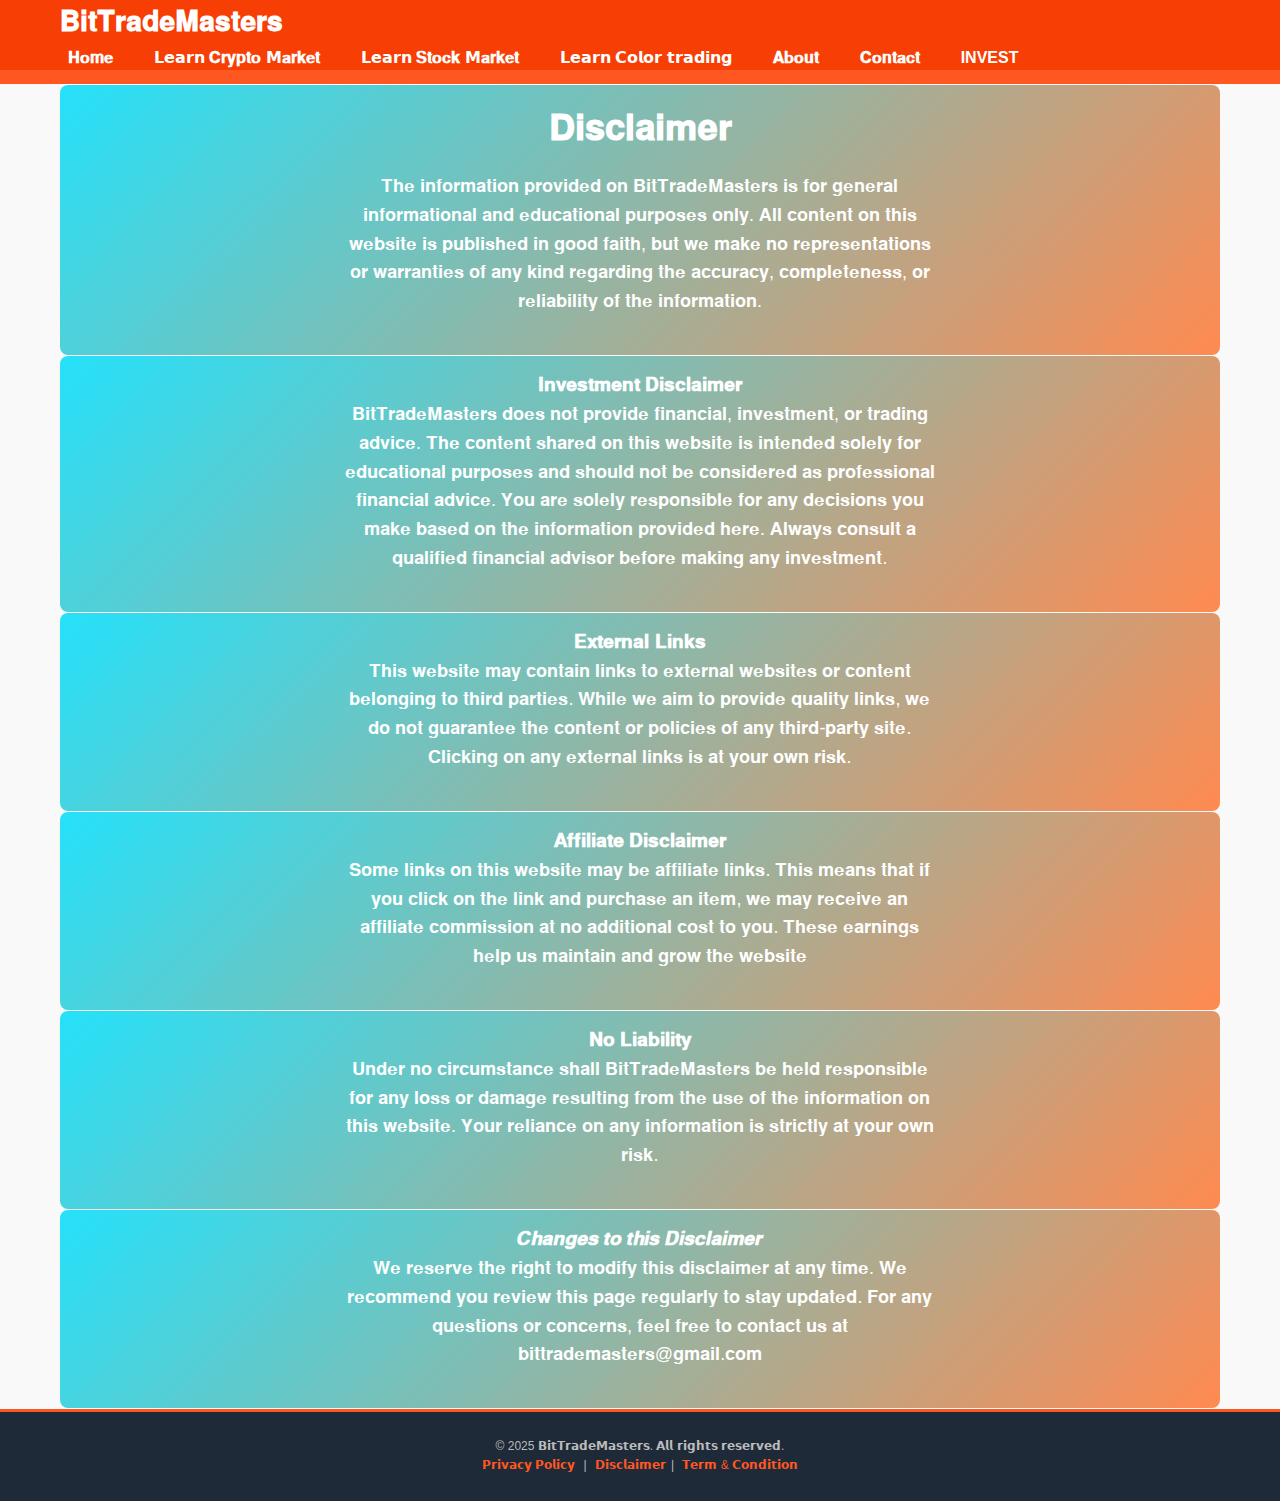
<file: disclaimer.html>
<!DOCTYPE html>
<html lang="en">
<head>
  <meta charset="UTF-8" />
  <meta name="viewport" content="width=device-width, initial-scale=1" />
  <title>𝐁𝐢𝐭𝐓𝐫𝐚𝐝𝐞𝐌𝐚𝐬𝐭𝐞𝐫𝐬 - 𝐁𝐢𝐭𝐓𝐫𝐚𝐝𝐞𝐌𝐚𝐬𝐭𝐞𝐫𝐬</title>
  <link rel="stylesheet" href="style.css" />
</head>
<body>
  <header>
    <div class="container">
      <h1>𝐁𝐢𝐭𝐓𝐫𝐚𝐝𝐞𝐌𝐚𝐬𝐭𝐞𝐫𝐬</h1>
      <nav>
        <ul>
          <li><a href="index.html">𝐇𝐨𝐦𝐞</a></li>
          <li><a href="crypto-news.html"> 𝗟𝗲𝗮𝗿𝗻 𝐂𝐫𝐲𝐩𝐭𝐨 𝗠𝐚𝐫𝐤𝐞𝐭</a></li>
          <li><a href="stock-news.html"> 𝗟𝗲𝗮𝗿𝗻 𝐒𝐭𝐨𝐜𝐤 𝗠𝐚𝐫𝐤𝐞𝐭</a></li>
          <li><a href="tools.html">𝗟𝗲𝗮𝗿𝗻 𝗖𝗼𝗹𝗼𝗿 𝘁𝗿𝗮𝗱𝗶𝗻𝗴</a></li>
          <li><a href="about.html">𝐀𝐛𝐨𝐮𝐭</a></li>
          <li><a href="contact.html">𝐂𝐨𝐧𝐭𝐚𝐜𝐭</a></li>
           <li><a href="investment.html">INVEST</a></li>
           
        </ul>
      </nav>
    </div>
  </header>

  <main class="container">
    <section class="hero">
      <h2>𝐃𝐢𝐬𝐜𝐥𝐚𝐢𝐦𝐞𝐫</h2>
      <p>𝐓𝐡𝐞 𝐢𝐧𝐟𝐨𝐫𝐦𝐚𝐭𝐢𝐨𝐧 𝐩𝐫𝐨𝐯𝐢𝐝𝐞𝐝 𝐨𝐧 𝐁𝐢𝐭𝐓𝐫𝐚𝐝𝐞𝐌𝐚𝐬𝐭𝐞𝐫𝐬 𝐢𝐬 𝐟𝐨𝐫 𝐠𝐞𝐧𝐞𝐫𝐚𝐥 𝐢𝐧𝐟𝐨𝐫𝐦𝐚𝐭𝐢𝐨𝐧𝐚𝐥 𝐚𝐧𝐝 𝐞𝐝𝐮𝐜𝐚𝐭𝐢𝐨𝐧𝐚𝐥 𝐩𝐮𝐫𝐩𝐨𝐬𝐞𝐬 𝐨𝐧𝐥𝐲. 𝐀𝐥𝐥 𝐜𝐨𝐧𝐭𝐞𝐧𝐭 𝐨𝐧 𝐭𝐡𝐢𝐬 𝐰𝐞𝐛𝐬𝐢𝐭𝐞 𝐢𝐬 𝐩𝐮𝐛𝐥𝐢𝐬𝐡𝐞𝐝 𝐢𝐧 𝐠𝐨𝐨𝐝 𝐟𝐚𝐢𝐭𝐡, 𝐛𝐮𝐭 𝐰𝐞 𝐦𝐚𝐤𝐞 𝐧𝐨 𝐫𝐞𝐩𝐫𝐞𝐬𝐞𝐧𝐭𝐚𝐭𝐢𝐨𝐧𝐬 𝐨𝐫 𝐰𝐚𝐫𝐫𝐚𝐧𝐭𝐢𝐞𝐬 𝐨𝐟 𝐚𝐧𝐲 𝐤𝐢𝐧𝐝 𝐫𝐞𝐠𝐚𝐫𝐝𝐢𝐧𝐠 𝐭𝐡𝐞 𝐚𝐜𝐜𝐮𝐫𝐚𝐜𝐲, 𝐜𝐨𝐦𝐩𝐥𝐞𝐭𝐞𝐧𝐞𝐬𝐬, 𝐨𝐫 𝐫𝐞𝐥𝐢𝐚𝐛𝐢𝐥𝐢𝐭𝐲 𝐨𝐟 𝐭𝐡𝐞 𝐢𝐧𝐟𝐨𝐫𝐦𝐚𝐭𝐢𝐨𝐧.

</p>
    </section>
    <section class="hero">
      <h3>𝐈𝐧𝐯𝐞𝐬𝐭𝐦𝐞𝐧𝐭 𝐃𝐢𝐬𝐜𝐥𝐚𝐢𝐦𝐞𝐫</h3>
      <p>𝐁𝐢𝐭𝐓𝐫𝐚𝐝𝐞𝐌𝐚𝐬𝐭𝐞𝐫𝐬 𝐝𝐨𝐞𝐬 𝐧𝐨𝐭 𝐩𝐫𝐨𝐯𝐢𝐝𝐞 𝐟𝐢𝐧𝐚𝐧𝐜𝐢𝐚𝐥, 𝐢𝐧𝐯𝐞𝐬𝐭𝐦𝐞𝐧𝐭, 𝐨𝐫 𝐭𝐫𝐚𝐝𝐢𝐧𝐠 𝐚𝐝𝐯𝐢𝐜𝐞. 𝐓𝐡𝐞 𝐜𝐨𝐧𝐭𝐞𝐧𝐭 𝐬𝐡𝐚𝐫𝐞𝐝 𝐨𝐧 𝐭𝐡𝐢𝐬   𝐰𝐞𝐛𝐬𝐢𝐭𝐞 𝐢𝐬 𝐢𝐧𝐭𝐞𝐧𝐝𝐞𝐝 𝐬𝐨𝐥𝐞𝐥𝐲 𝐟𝐨𝐫 𝐞𝐝𝐮𝐜𝐚𝐭𝐢𝐨𝐧𝐚𝐥 𝐩𝐮𝐫𝐩𝐨𝐬𝐞𝐬 𝐚𝐧𝐝 𝐬𝐡𝐨𝐮𝐥𝐝 𝐧𝐨𝐭 𝐛𝐞 𝐜𝐨𝐧𝐬𝐢𝐝𝐞𝐫𝐞𝐝 𝐚𝐬 𝐩𝐫𝐨𝐟𝐞𝐬𝐬𝐢𝐨𝐧𝐚𝐥 𝐟𝐢𝐧𝐚𝐧𝐜𝐢𝐚𝐥 𝐚𝐝𝐯𝐢𝐜𝐞. 𝐘𝐨𝐮 𝐚𝐫𝐞 𝐬𝐨𝐥𝐞𝐥𝐲 𝐫𝐞𝐬𝐩𝐨𝐧𝐬𝐢𝐛𝐥𝐞 𝐟𝐨𝐫 𝐚𝐧𝐲 𝐝𝐞𝐜𝐢𝐬𝐢𝐨𝐧𝐬 𝐲𝐨𝐮 𝐦𝐚𝐤𝐞 𝐛𝐚𝐬𝐞𝐝 𝐨𝐧 𝐭𝐡𝐞 𝐢𝐧𝐟𝐨𝐫𝐦𝐚𝐭𝐢𝐨𝐧 𝐩𝐫𝐨𝐯𝐢𝐝𝐞𝐝 𝐡𝐞𝐫𝐞. 𝐀𝐥𝐰𝐚𝐲𝐬 𝐜𝐨𝐧𝐬𝐮𝐥𝐭 𝐚 𝐪𝐮𝐚𝐥𝐢𝐟𝐢𝐞𝐝 𝐟𝐢𝐧𝐚𝐧𝐜𝐢𝐚𝐥 𝐚𝐝𝐯𝐢𝐬𝐨𝐫 𝐛𝐞𝐟𝐨𝐫𝐞 𝐦𝐚𝐤𝐢𝐧𝐠 𝐚𝐧𝐲 𝐢𝐧𝐯𝐞𝐬𝐭𝐦𝐞𝐧𝐭.
    </section>
    <section class="hero">
      <h3> 𝐄𝐱𝐭𝐞𝐫𝐧𝐚𝐥 𝐋𝐢𝐧𝐤𝐬</h3>
      <p>
       𝐓𝐡𝐢𝐬 𝐰𝐞𝐛𝐬𝐢𝐭𝐞 𝐦𝐚𝐲 𝐜𝐨𝐧𝐭𝐚𝐢𝐧 𝐥𝐢𝐧𝐤𝐬 𝐭𝐨 𝐞𝐱𝐭𝐞𝐫𝐧𝐚𝐥 𝐰𝐞𝐛𝐬𝐢𝐭𝐞𝐬 𝐨𝐫 𝐜𝐨𝐧𝐭𝐞𝐧𝐭 𝐛𝐞𝐥𝐨𝐧𝐠𝐢𝐧𝐠 𝐭𝐨 𝐭𝐡𝐢𝐫𝐝 𝐩𝐚𝐫𝐭𝐢𝐞𝐬. 𝐖𝐡𝐢𝐥𝐞 𝐰𝐞 𝐚𝐢𝐦 𝐭𝐨 𝐩𝐫𝐨𝐯𝐢𝐝𝐞 𝐪𝐮𝐚𝐥𝐢𝐭𝐲 𝐥𝐢𝐧𝐤𝐬, 𝐰𝐞 𝐝𝐨 𝐧𝐨𝐭 𝐠𝐮𝐚𝐫𝐚𝐧𝐭𝐞𝐞 𝐭𝐡𝐞 𝐜𝐨𝐧𝐭𝐞𝐧𝐭 𝐨𝐫 𝐩𝐨𝐥𝐢𝐜𝐢𝐞𝐬 𝐨𝐟 𝐚𝐧𝐲 𝐭𝐡𝐢𝐫𝐝-𝐩𝐚𝐫𝐭𝐲 𝐬𝐢𝐭𝐞. 𝐂𝐥𝐢𝐜𝐤𝐢𝐧𝐠 𝐨𝐧 𝐚𝐧𝐲 𝐞𝐱𝐭𝐞𝐫𝐧𝐚𝐥 𝐥𝐢𝐧𝐤𝐬 𝐢𝐬 𝐚𝐭 𝐲𝐨𝐮𝐫 𝐨𝐰𝐧 𝐫𝐢𝐬𝐤.
    </section>
    <section class="hero">
      <h3> 𝐀𝐟𝐟𝐢𝐥𝐢𝐚𝐭𝐞 𝐃𝐢𝐬𝐜𝐥𝐚𝐢𝐦𝐞𝐫</h3>
      <p>
       𝐒𝐨𝐦𝐞 𝐥𝐢𝐧𝐤𝐬 𝐨𝐧 𝐭𝐡𝐢𝐬 𝐰𝐞𝐛𝐬𝐢𝐭𝐞 𝐦𝐚𝐲 𝐛𝐞 𝐚𝐟𝐟𝐢𝐥𝐢𝐚𝐭𝐞 𝐥𝐢𝐧𝐤𝐬. 𝐓𝐡𝐢𝐬 𝐦𝐞𝐚𝐧𝐬 𝐭𝐡𝐚𝐭 𝐢𝐟 𝐲𝐨𝐮 𝐜𝐥𝐢𝐜𝐤 𝐨𝐧 𝐭𝐡𝐞 𝐥𝐢𝐧𝐤 𝐚𝐧𝐝 𝐩𝐮𝐫𝐜𝐡𝐚𝐬𝐞 𝐚𝐧 𝐢𝐭𝐞𝐦, 𝐰𝐞 𝐦𝐚𝐲 𝐫𝐞𝐜𝐞𝐢𝐯𝐞 𝐚𝐧 𝐚𝐟𝐟𝐢𝐥𝐢𝐚𝐭𝐞 𝐜𝐨𝐦𝐦𝐢𝐬𝐬𝐢𝐨𝐧 𝐚𝐭 𝐧𝐨 𝐚𝐝𝐝𝐢𝐭𝐢𝐨𝐧𝐚𝐥 𝐜𝐨𝐬𝐭 𝐭𝐨 𝐲𝐨𝐮. 𝐓𝐡𝐞𝐬𝐞 𝐞𝐚𝐫𝐧𝐢𝐧𝐠𝐬 𝐡𝐞𝐥𝐩 𝐮𝐬 𝐦𝐚𝐢𝐧𝐭𝐚𝐢𝐧 𝐚𝐧𝐝 𝐠𝐫𝐨𝐰 𝐭𝐡𝐞 𝐰𝐞𝐛𝐬𝐢𝐭𝐞
    </section>
     <section class="hero">
      <h3> 𝐍𝐨 𝐋𝐢𝐚𝐛𝐢𝐥𝐢𝐭𝐲</h3>
      <p>
      𝐔𝐧𝐝𝐞𝐫 𝐧𝐨 𝐜𝐢𝐫𝐜𝐮𝐦𝐬𝐭𝐚𝐧𝐜𝐞 𝐬𝐡𝐚𝐥𝐥 𝐁𝐢𝐭𝐓𝐫𝐚𝐝𝐞𝐌𝐚𝐬𝐭𝐞𝐫𝐬 𝐛𝐞 𝐡𝐞𝐥𝐝 𝐫𝐞𝐬𝐩𝐨𝐧𝐬𝐢𝐛𝐥𝐞 𝐟𝐨𝐫 𝐚𝐧𝐲 𝐥𝐨𝐬𝐬 𝐨𝐫 𝐝𝐚𝐦𝐚𝐠𝐞 𝐫𝐞𝐬𝐮𝐥𝐭𝐢𝐧𝐠 𝐟𝐫𝐨𝐦 𝐭𝐡𝐞 𝐮𝐬𝐞 𝐨𝐟 𝐭𝐡𝐞 𝐢𝐧𝐟𝐨𝐫𝐦𝐚𝐭𝐢𝐨𝐧 𝐨𝐧 𝐭𝐡𝐢𝐬 𝐰𝐞𝐛𝐬𝐢𝐭𝐞. 𝐘𝐨𝐮𝐫 𝐫𝐞𝐥𝐢𝐚𝐧𝐜𝐞 𝐨𝐧 𝐚𝐧𝐲 𝐢𝐧𝐟𝐨𝐫𝐦𝐚𝐭𝐢𝐨𝐧 𝐢𝐬 𝐬𝐭𝐫𝐢𝐜𝐭𝐥𝐲 𝐚𝐭 𝐲𝐨𝐮𝐫 𝐨𝐰𝐧 𝐫𝐢𝐬𝐤.
    </section>
     <section class="hero">
      <h3> 𝑪𝒉𝒂𝒏𝒈𝒆𝒔 𝒕𝒐 𝒕𝒉𝒊𝒔 𝑫𝒊𝒔𝒄𝒍𝒂𝒊𝒎𝒆𝒓</h3>
      <p>
       𝐖𝐞 𝐫𝐞𝐬𝐞𝐫𝐯𝐞 𝐭𝐡𝐞 𝐫𝐢𝐠𝐡𝐭 𝐭𝐨 𝐦𝐨𝐝𝐢𝐟𝐲 𝐭𝐡𝐢𝐬 𝐝𝐢𝐬𝐜𝐥𝐚𝐢𝐦𝐞𝐫 𝐚𝐭 𝐚𝐧𝐲 𝐭𝐢𝐦𝐞. 𝐖𝐞 𝐫𝐞𝐜𝐨𝐦𝐦𝐞𝐧𝐝 𝐲𝐨𝐮 𝐫𝐞𝐯𝐢𝐞𝐰 𝐭𝐡𝐢𝐬 𝐩𝐚𝐠𝐞 𝐫𝐞𝐠𝐮𝐥𝐚𝐫𝐥𝐲 𝐭𝐨 𝐬𝐭𝐚𝐲 𝐮𝐩𝐝𝐚𝐭𝐞𝐝.

𝐅𝐨𝐫 𝐚𝐧𝐲 𝐪𝐮𝐞𝐬𝐭𝐢𝐨𝐧𝐬 𝐨𝐫 𝐜𝐨𝐧𝐜𝐞𝐫𝐧𝐬, 𝐟𝐞𝐞𝐥 𝐟𝐫𝐞𝐞 𝐭𝐨 𝐜𝐨𝐧𝐭𝐚𝐜𝐭 𝐮𝐬 𝐚𝐭 𝐛𝐢𝐭𝐭𝐫𝐚𝐝𝐞𝐦𝐚𝐬𝐭𝐞𝐫𝐬@𝐠𝐦𝐚𝐢𝐥.𝐜𝐨𝐦
    </section>
  </main>

  <footer>
    <p>
      © 2025 𝗕𝗶𝘁𝗧𝗿𝗮𝗱𝗲𝗠𝗮𝘀𝘁𝗲𝗿𝘀. 𝗔𝗹𝗹 𝗿𝗶𝗴𝗵𝘁𝘀 𝗿𝗲𝘀𝗲𝗿𝘃𝗲𝗱. <br />
      <a href="privacy.html">𝗣𝗿𝗶𝘃𝗮𝗰𝘆 𝗣𝗼𝗹𝗶𝗰𝘆</a> |
      <a href="disclaimer.html">𝗗𝗶𝘀𝗰𝗹𝗮𝗶𝗺𝗲𝗿</a>|
      <a href="terms-and-conditions.html">𝗧𝗲𝗿𝗺 & 𝗖𝗼𝗻𝗱𝗶𝘁𝗶𝗼𝗻</a>
    </p>
  </footer>
</body>
</html>
</file>
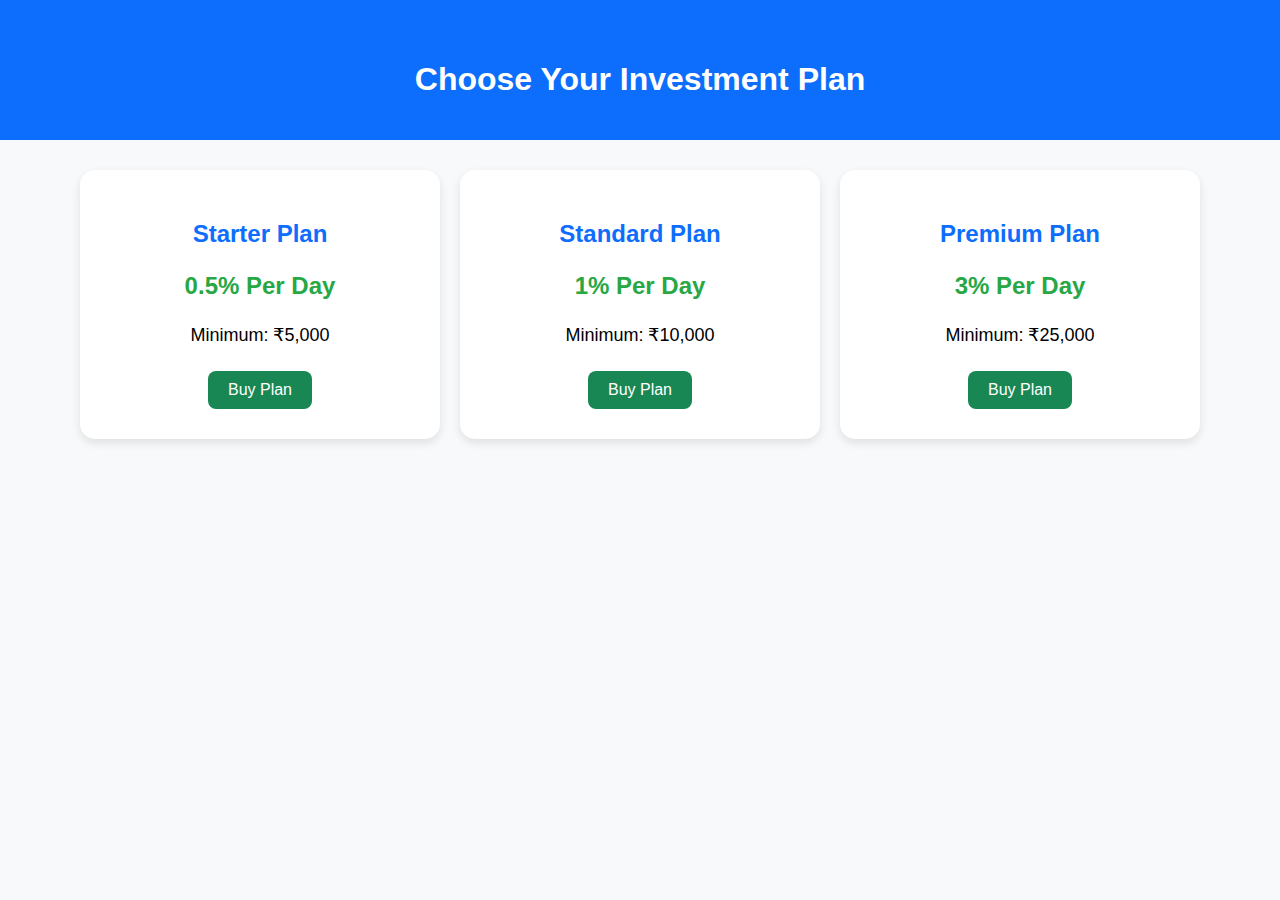
<file: Investment.html>
<!DOCTYPE html>
<html lang="en">
<head>
  <meta charset="UTF-8">
  <meta name="viewport" content="width=device-width, initial-scale=1">
  <title>Investment Plans - BitTradeMasters</title>
  <link rel="stylesheet" href="style1.css">
</head>
<body>
  <header>
    <h1>Choose Your Investment Plan</h1>
  </header>

  <section class="plans-container">
    <div class="plan-card">
      <h2>Starter Plan</h2>
      <p class="rate">0.5% Per Day</p>
      <p class="amount">Minimum: ₹5,000</p>
      <a href="https://payments.cashfree.com/links?code=A8kj20hcd500" class="buy-btn">Buy Plan</a>
    </div>

    <div class="plan-card">
      <h2>Standard Plan</h2>
      <p class="rate">1% Per Day</p>
      <p class="amount">Minimum: ₹10,000</p>
      <a href="https://payments.cashfree.com/links?code=k8kj24e5h47g" class="buy-btn">Buy Plan</a>
    </div>

    <div class="plan-card">
      <h2>Premium Plan</h2>
      <p class="rate">3% Per Day</p>
      <p class="amount">Minimum: ₹25,000</p>
      <a href="https://payments.cashfree.com/links?code=f8kj29j61500" class="buy-btn">Buy Plan</a>
    </div>
  </section>
</body>
</html>
</file>
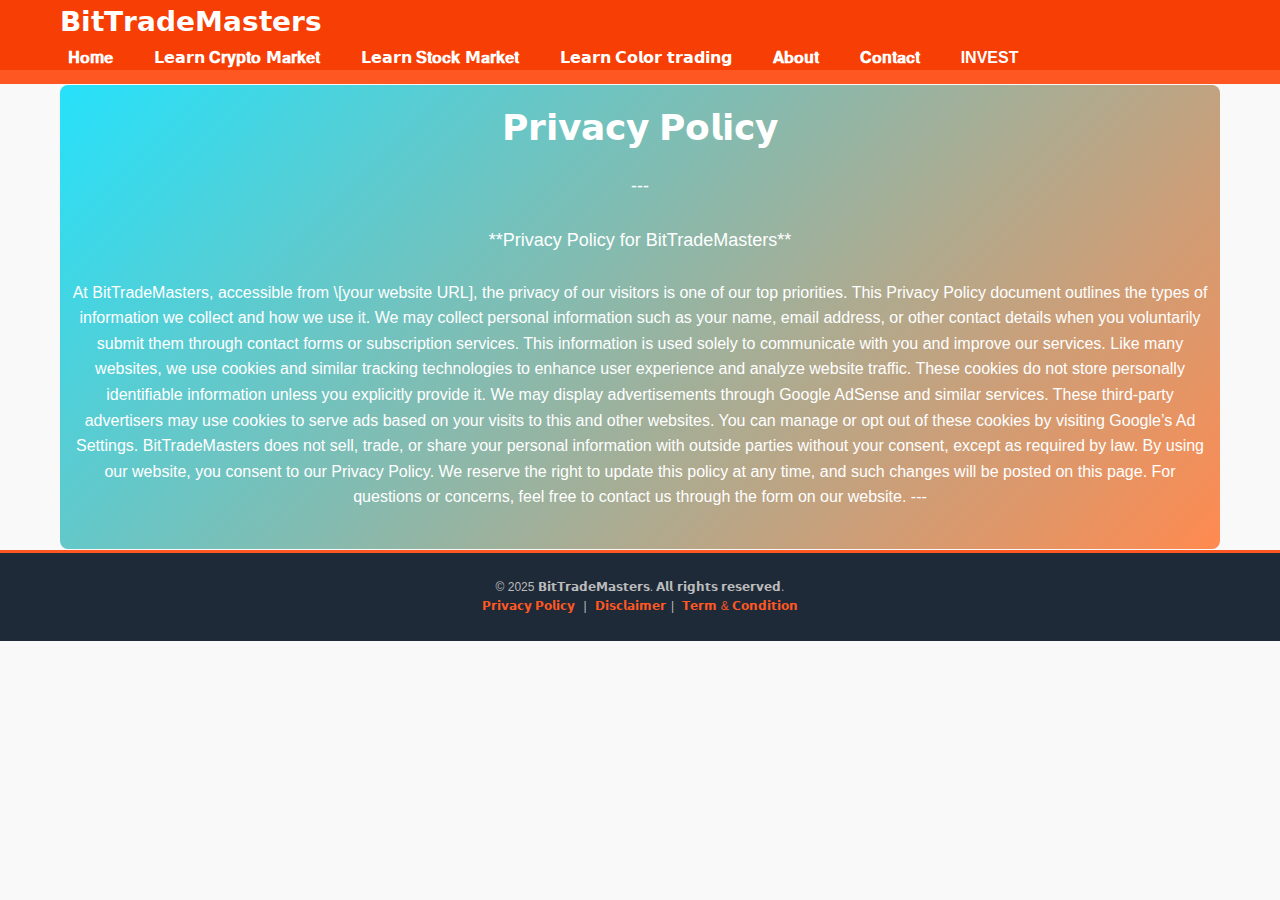
<file: privacy.html>
<!DOCTYPE html>
<html lang="en">
<head>
  <meta charset="UTF-8" />
  <meta name="viewport" content="width=device-width, initial-scale=1" />
  <title>Privacy Policy - MarketSutra</title>
  <link rel="stylesheet" href="style.css" />
</head>
<body>
  <header>
    <div class="container">
      <h1>𝗕𝗶𝘁𝗧𝗿𝗮𝗱𝗲𝗠𝗮𝘀𝘁𝗲𝗿𝘀</h1>
      <nav>
        <ul>
          <li><a href="index.html">𝐇𝐨𝐦𝐞</a></li>
          <li><a href="crypto-news.html">𝗟𝗲𝗮𝗿𝗻 𝐂𝐫𝐲𝐩𝐭𝐨 𝗠𝐚𝐫𝐤𝐞𝐭</a></li>
          <li><a href="stock-news.html"> 𝗟𝗲𝗮𝗿𝗻 𝐒𝐭𝐨𝐜𝐤 𝗠𝐚𝐫𝐤𝐞𝐭</a></li>
          <li><a href="tools.html">𝗟𝗲𝗮𝗿𝗻 𝗖𝗼𝗹𝗼𝗿 𝘁𝗿𝗮𝗱𝗶𝗻𝗴</a></li>
          <li><a href="about.html">𝐀𝐛𝐨𝐮𝐭</a></li>
          <li><a href="contact.html">𝐂𝐨𝐧𝐭𝐚𝐜𝐭</a></li>
            <li><a href="investment.html">INVEST</a></li>
        </ul>
      </nav>
    </div>
  </header>

  <main class="container">
    <section class="hero">
      <h2>𝗣𝗿𝗶𝘃𝗮𝗰𝘆 𝗣𝗼𝗹𝗶𝗰𝘆</h2>
      <p>

---

<h3><p>**Privacy Policy for BitTradeMasters**</p></h3>

At BitTradeMasters, accessible from \[your website URL], the privacy of our visitors is one of our top priorities. This Privacy Policy document outlines the types of information we collect and how we use it.

We may collect personal information such as your name, email address, or other contact details when you voluntarily submit them through contact forms or subscription services. This information is used solely to communicate with you and improve our services.

Like many websites, we use cookies and similar tracking technologies to enhance user experience and analyze website traffic. These cookies do not store personally identifiable information unless you explicitly provide it.

We may display advertisements through Google AdSense and similar services. These third-party advertisers may use cookies to serve ads based on your visits to this and other websites. You can manage or opt out of these cookies by visiting Google’s Ad Settings.

BitTradeMasters does not sell, trade, or share your personal information with outside parties without your consent, except as required by law.

By using our website, you consent to our Privacy Policy. We reserve the right to update this policy at any time, and such changes will be posted on this page.

For questions or concerns, feel free to contact us through the form on our website.

---


</p>
      <p></p>
    </section>
  </main>

  <footer>
   <p>
      © 2025 𝗕𝗶𝘁𝗧𝗿𝗮𝗱𝗲𝗠𝗮𝘀𝘁𝗲𝗿𝘀. 𝗔𝗹𝗹 𝗿𝗶𝗴𝗵𝘁𝘀 𝗿𝗲𝘀𝗲𝗿𝘃𝗲𝗱. <br />
      <a href="privacy.html">𝗣𝗿𝗶𝘃𝗮𝗰𝘆 𝗣𝗼𝗹𝗶𝗰𝘆</a> |
      <a href="disclaimer.html">𝗗𝗶𝘀𝗰𝗹𝗮𝗶𝗺𝗲𝗿</a>|
      <a href="terms-and-conditions.html">𝗧𝗲𝗿𝗺 & 𝗖𝗼𝗻𝗱𝗶𝘁𝗶𝗼𝗻</a>
    </p>
  </footer>
</body>
</html>
</file>
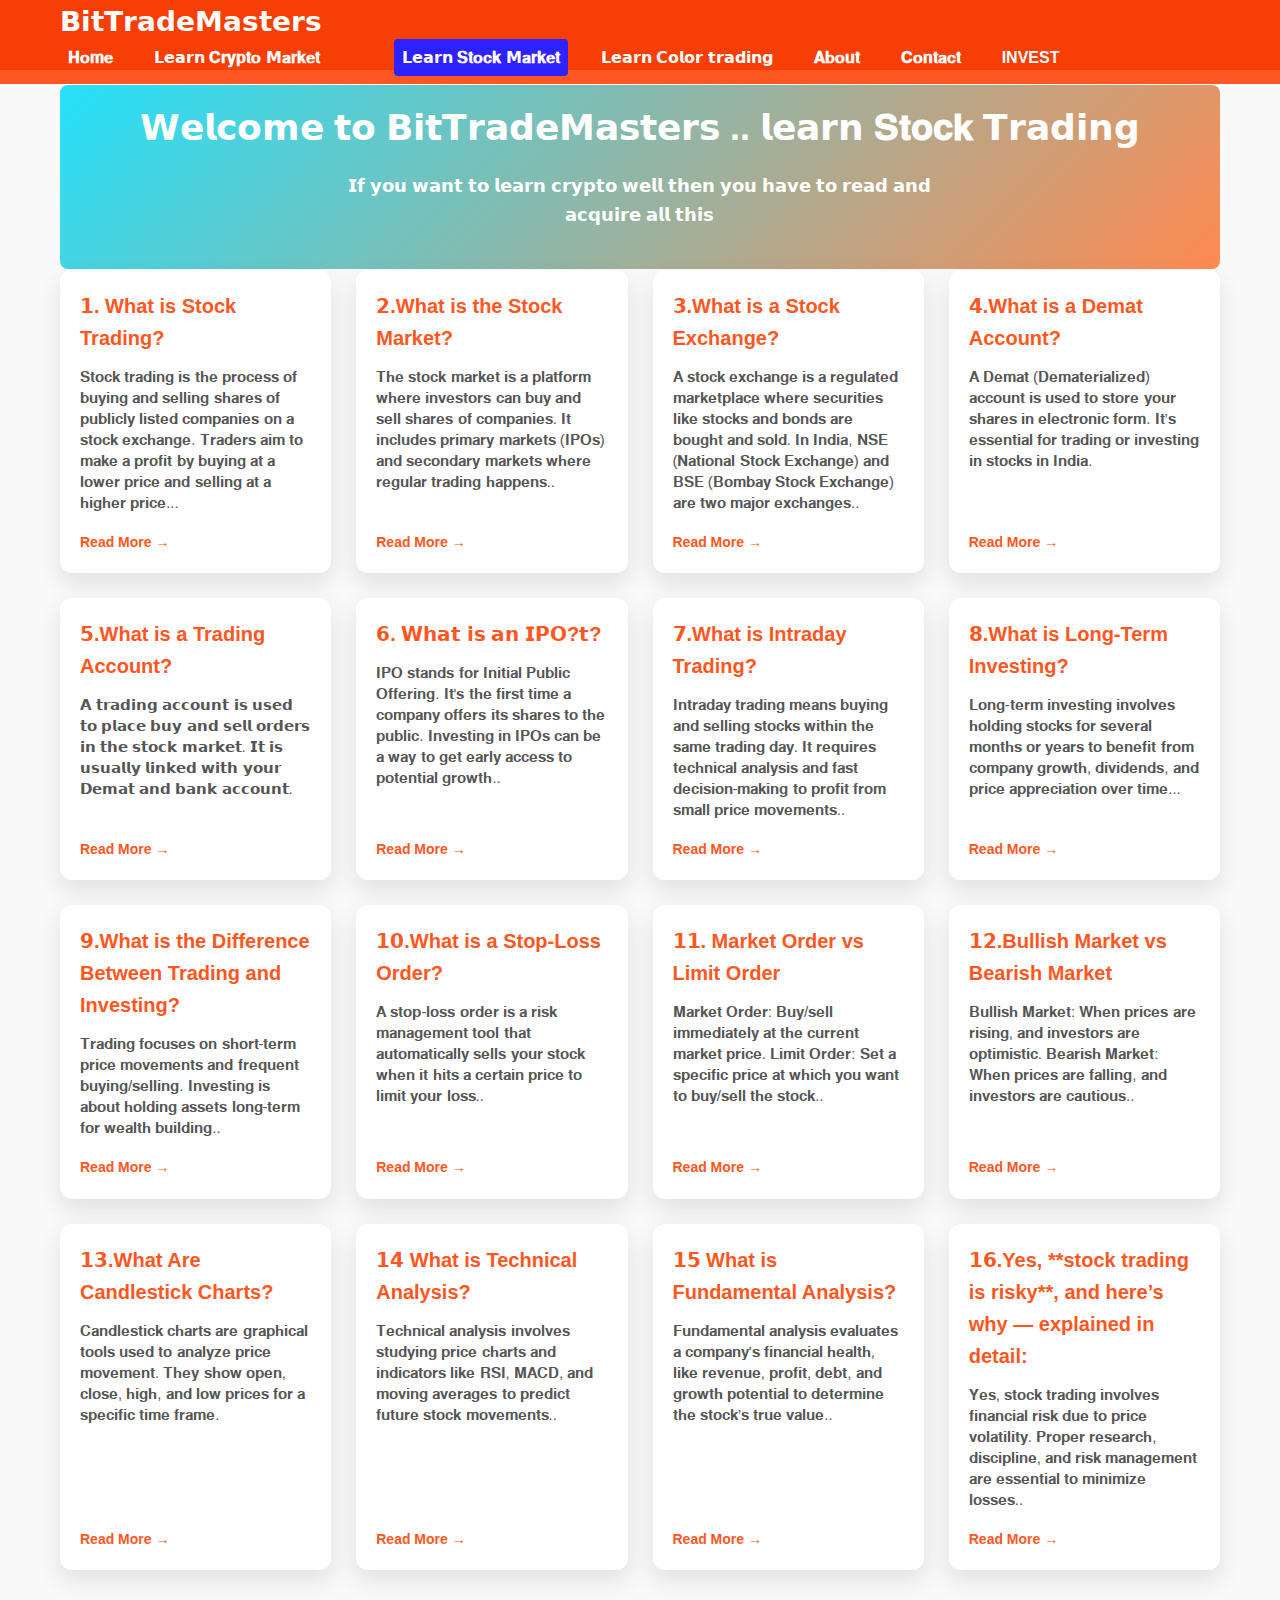
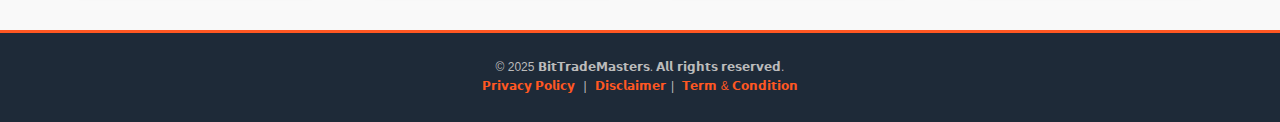
<file: stock-news.html>
<!DOCTYPE html>
<html lang="en">
<head>
  <meta charset="UTF-8" />
  <meta name="viewport" content="width=device-width, initial-scale=1" />
  <title>Stock Market Updates - MarketSutra</title>
  <link rel="stylesheet" href="style.css" />
</head>
<body>
  <header>
    <div class="container">
      <h1>𝗕𝗶𝘁𝗧𝗿𝗮𝗱𝗲𝗠𝗮𝘀𝘁𝗲𝗿𝘀</h1>
      <nav>
        <ul>
          <li><a href="index.html">𝐇𝐨𝐦𝐞</a></li>
          <li><a href="crypto-news.html">𝗟𝗲𝗮𝗿𝗻 𝐂𝐫𝐲𝐩𝐭𝐨 𝗠𝐚𝐫𝐤𝐞𝐭</li>
          <li><a href="stock-news.html"class="active">𝗟𝗲𝗮𝗿𝗻 𝐒𝐭𝐨𝐜𝐤 𝗠𝐚𝐫𝐤𝐞𝐭</a></li>
          <li><a href="tools.html">𝗟𝗲𝗮𝗿𝗻 𝗖𝗼𝗹𝗼𝗿 𝘁𝗿𝗮𝗱𝗶𝗻𝗴</a></li>
          <li><a href="about.html">𝐀𝐛𝐨𝐮𝐭</a></li>
          <li><a href="contact.html">𝐂𝐨𝐧𝐭𝐚𝐜𝐭</a></li>
            <li><a href="investment.html">INVEST</a></li>
        </ul>
      </nav>
    </div>
  </header>

  <main class="container">
    <section class="hero">
      <h2>𝗪𝗲𝗹𝗰𝗼𝗺𝗲 𝘁𝗼 𝗕𝗶𝘁𝗧𝗿𝗮𝗱𝗲𝗠𝗮𝘀𝘁𝗲𝗿𝘀 .. 𝗹𝗲𝗮𝗿𝗻 𝐒𝐭𝐨𝐜𝐤 𝗧𝗿𝗮𝗱𝗶𝗻𝗴</h2>
      <p>𝗜𝗳 𝘆𝗼𝘂 𝘄𝗮𝗻𝘁 𝘁𝗼 𝗹𝗲𝗮𝗿𝗻 𝗰𝗿𝘆𝗽𝘁𝗼 𝘄𝗲𝗹𝗹 𝘁𝗵𝗲𝗻 𝘆𝗼𝘂 𝗵𝗮𝘃𝗲 𝘁𝗼 𝗿𝗲𝗮𝗱 𝗮𝗻𝗱 𝗮𝗰𝗾𝘂𝗶𝗿𝗲 𝗮𝗹𝗹 𝘁𝗵𝗶𝘀</p>
    </section>

    <section class="card-grid">
      <div class="card">
        <h4>𝟭. What is Stock Trading?
</h4>
        <p>𝐒𝐭𝐨𝐜𝐤 𝐭𝐫𝐚𝐝𝐢𝐧𝐠 𝐢𝐬 𝐭𝐡𝐞 𝐩𝐫𝐨𝐜𝐞𝐬𝐬 𝐨𝐟 𝐛𝐮𝐲𝐢𝐧𝐠 𝐚𝐧𝐝 𝐬𝐞𝐥𝐥𝐢𝐧𝐠 𝐬𝐡𝐚𝐫𝐞𝐬 𝐨𝐟 𝐩𝐮𝐛𝐥𝐢𝐜𝐥𝐲 𝐥𝐢𝐬𝐭𝐞𝐝 𝐜𝐨𝐦𝐩𝐚𝐧𝐢𝐞𝐬 𝐨𝐧 𝐚 𝐬𝐭𝐨𝐜𝐤 𝐞𝐱𝐜𝐡𝐚𝐧𝐠𝐞. 𝐓𝐫𝐚𝐝𝐞𝐫𝐬 𝐚𝐢𝐦 𝐭𝐨 𝐦𝐚𝐤𝐞 𝐚 𝐩𝐫𝐨𝐟𝐢𝐭 𝐛𝐲 𝐛𝐮𝐲𝐢𝐧𝐠 𝐚𝐭 𝐚 𝐥𝐨𝐰𝐞𝐫 𝐩𝐫𝐢𝐜𝐞 𝐚𝐧𝐝 𝐬𝐞𝐥𝐥𝐢𝐧𝐠 𝐚𝐭 𝐚 𝐡𝐢𝐠𝐡𝐞𝐫 𝐩𝐫𝐢𝐜𝐞...</p>
        <a href="https://bittrademasters.blogspot.com/2025/05/what-is-stock-trading.html">Read More →</a>
      </div>

      <div class="card">
        <h4>𝟮.What is the Stock Market? </h4>
        <p>
         𝐓𝐡𝐞 𝐬𝐭𝐨𝐜𝐤 𝐦𝐚𝐫𝐤𝐞𝐭 𝐢𝐬 𝐚 𝐩𝐥𝐚𝐭𝐟𝐨𝐫𝐦 𝐰𝐡𝐞𝐫𝐞 𝐢𝐧𝐯𝐞𝐬𝐭𝐨𝐫𝐬 𝐜𝐚𝐧 𝐛𝐮𝐲 𝐚𝐧𝐝 𝐬𝐞𝐥𝐥 𝐬𝐡𝐚𝐫𝐞𝐬 𝐨𝐟 𝐜𝐨𝐦𝐩𝐚𝐧𝐢𝐞𝐬. 𝐈𝐭 𝐢𝐧𝐜𝐥𝐮𝐝𝐞𝐬 𝐩𝐫𝐢𝐦𝐚𝐫𝐲 𝐦𝐚𝐫𝐤𝐞𝐭𝐬 (𝐈𝐏𝐎𝐬) 𝐚𝐧𝐝 𝐬𝐞𝐜𝐨𝐧𝐝𝐚𝐫𝐲 𝐦𝐚𝐫𝐤𝐞𝐭𝐬 𝐰𝐡𝐞𝐫𝐞 𝐫𝐞𝐠𝐮𝐥𝐚𝐫 𝐭𝐫𝐚𝐝𝐢𝐧𝐠 𝐡𝐚𝐩𝐩𝐞𝐧𝐬..</p>
        <a href="https://bittrademasters.blogspot.com/2025/05/what-is-stock-market_28.html">Read More →</a>
      </div>

       <div class="card">
        <h4>𝟯.What is a Stock Exchange?</h4>
        <p>𝐀 𝐬𝐭𝐨𝐜𝐤 𝐞𝐱𝐜𝐡𝐚𝐧𝐠𝐞 𝐢𝐬 𝐚 𝐫𝐞𝐠𝐮𝐥𝐚𝐭𝐞𝐝 𝐦𝐚𝐫𝐤𝐞𝐭𝐩𝐥𝐚𝐜𝐞 𝐰𝐡𝐞𝐫𝐞 𝐬𝐞𝐜𝐮𝐫𝐢𝐭𝐢𝐞𝐬 𝐥𝐢𝐤𝐞 𝐬𝐭𝐨𝐜𝐤𝐬 𝐚𝐧𝐝 𝐛𝐨𝐧𝐝𝐬 𝐚𝐫𝐞 𝐛𝐨𝐮𝐠𝐡𝐭 𝐚𝐧𝐝 𝐬𝐨𝐥𝐝. 𝐈𝐧 𝐈𝐧𝐝𝐢𝐚, 𝐍𝐒𝐄 (𝐍𝐚𝐭𝐢𝐨𝐧𝐚𝐥 𝐒𝐭𝐨𝐜𝐤 𝐄𝐱𝐜𝐡𝐚𝐧𝐠𝐞) 𝐚𝐧𝐝 𝐁𝐒𝐄 (𝐁𝐨𝐦𝐛𝐚𝐲 𝐒𝐭𝐨𝐜𝐤 𝐄𝐱𝐜𝐡𝐚𝐧𝐠𝐞) 𝐚𝐫𝐞 𝐭𝐰𝐨 𝐦𝐚𝐣𝐨𝐫 𝐞𝐱𝐜𝐡𝐚𝐧𝐠𝐞𝐬..</p>
        <a href="https://bittrademasters.blogspot.com/2025/05/what-is-stock-exchange.html">Read More →</a>
      </div>

       <div class="card">
        <h4>𝟰.What is a Demat Account?
</h4>
        <p>𝐀 𝐃𝐞𝐦𝐚𝐭 (𝐃𝐞𝐦𝐚𝐭𝐞𝐫𝐢𝐚𝐥𝐢𝐳𝐞𝐝) 𝐚𝐜𝐜𝐨𝐮𝐧𝐭 𝐢𝐬 𝐮𝐬𝐞𝐝 𝐭𝐨 𝐬𝐭𝐨𝐫𝐞 𝐲𝐨𝐮𝐫 𝐬𝐡𝐚𝐫𝐞𝐬 𝐢𝐧 𝐞𝐥𝐞𝐜𝐭𝐫𝐨𝐧𝐢𝐜 𝐟𝐨𝐫𝐦. 𝐈𝐭’𝐬 𝐞𝐬𝐬𝐞𝐧𝐭𝐢𝐚𝐥 𝐟𝐨𝐫 𝐭𝐫𝐚𝐝𝐢𝐧𝐠 𝐨𝐫 𝐢𝐧𝐯𝐞𝐬𝐭𝐢𝐧𝐠 𝐢𝐧 𝐬𝐭𝐨𝐜𝐤𝐬 𝐢𝐧 𝐈𝐧𝐝𝐢𝐚.</p>
        <a href="https://bittrademasters.blogspot.com/2025/05/what-is-demat-account.html">Read More →</a>
      </div>

         <div class="card">
        <h4>𝟱.What is a Trading Account?</h4>
        <p>𝗔 𝘁𝗿𝗮𝗱𝗶𝗻𝗴 𝗮𝗰𝗰𝗼𝘂𝗻𝘁 𝗶𝘀 𝘂𝘀𝗲𝗱 𝘁𝗼 𝗽𝗹𝗮𝗰𝗲 𝗯𝘂𝘆 𝗮𝗻𝗱 𝘀𝗲𝗹𝗹 𝗼𝗿𝗱𝗲𝗿𝘀 𝗶𝗻 𝘁𝗵𝗲 𝘀𝘁𝗼𝗰𝗸 𝗺𝗮𝗿𝗸𝗲𝘁. 𝗜𝘁 𝗶𝘀 𝘂𝘀𝘂𝗮𝗹𝗹𝘆 𝗹𝗶𝗻𝗸𝗲𝗱 𝘄𝗶𝘁𝗵 𝘆𝗼𝘂𝗿 𝗗𝗲𝗺𝗮𝘁 𝗮𝗻𝗱 𝗯𝗮𝗻𝗸 𝗮𝗰𝗰𝗼𝘂𝗻𝘁.</p>
        <a href="https://bittrademasters.blogspot.com/2025/05/what-is-trading-account.html">Read More →</a>
      </div>

         <div class="card">
        <h4>𝟲. 𝗪𝗵𝗮𝘁 𝗶𝘀 𝗮𝗻 𝗜𝗣𝗢?𝘁?</h4>
        <p>𝐈𝐏𝐎 𝐬𝐭𝐚𝐧𝐝𝐬 𝐟𝐨𝐫 𝐈𝐧𝐢𝐭𝐢𝐚𝐥 𝐏𝐮𝐛𝐥𝐢𝐜 𝐎𝐟𝐟𝐞𝐫𝐢𝐧𝐠. 𝐈𝐭'𝐬 𝐭𝐡𝐞 𝐟𝐢𝐫𝐬𝐭 𝐭𝐢𝐦𝐞 𝐚 𝐜𝐨𝐦𝐩𝐚𝐧𝐲 𝐨𝐟𝐟𝐞𝐫𝐬 𝐢𝐭𝐬 𝐬𝐡𝐚𝐫𝐞𝐬 𝐭𝐨 𝐭𝐡𝐞 𝐩𝐮𝐛𝐥𝐢𝐜. 𝐈𝐧𝐯𝐞𝐬𝐭𝐢𝐧𝐠 𝐢𝐧 𝐈𝐏𝐎𝐬 𝐜𝐚𝐧 𝐛𝐞 𝐚 𝐰𝐚𝐲 𝐭𝐨 𝐠𝐞𝐭 𝐞𝐚𝐫𝐥𝐲 𝐚𝐜𝐜𝐞𝐬𝐬 𝐭𝐨 𝐩𝐨𝐭𝐞𝐧𝐭𝐢𝐚𝐥 𝐠𝐫𝐨𝐰𝐭𝐡..</p>
        <a href="https://bittrademasters.blogspot.com/2025/05/what-is-ipo.html">Read More →</a>

      </div>
         <div class="card">
        <h4>𝟳.What is Intraday Trading?</h4>
        <p>𝐈𝐧𝐭𝐫𝐚𝐝𝐚𝐲 𝐭𝐫𝐚𝐝𝐢𝐧𝐠 𝐦𝐞𝐚𝐧𝐬 𝐛𝐮𝐲𝐢𝐧𝐠 𝐚𝐧𝐝 𝐬𝐞𝐥𝐥𝐢𝐧𝐠 𝐬𝐭𝐨𝐜𝐤𝐬 𝐰𝐢𝐭𝐡𝐢𝐧 𝐭𝐡𝐞 𝐬𝐚𝐦𝐞 𝐭𝐫𝐚𝐝𝐢𝐧𝐠 𝐝𝐚𝐲. 𝐈𝐭 𝐫𝐞𝐪𝐮𝐢𝐫𝐞𝐬 𝐭𝐞𝐜𝐡𝐧𝐢𝐜𝐚𝐥 𝐚𝐧𝐚𝐥𝐲𝐬𝐢𝐬 𝐚𝐧𝐝 𝐟𝐚𝐬𝐭 𝐝𝐞𝐜𝐢𝐬𝐢𝐨𝐧-𝐦𝐚𝐤𝐢𝐧𝐠 𝐭𝐨 𝐩𝐫𝐨𝐟𝐢𝐭 𝐟𝐫𝐨𝐦 𝐬𝐦𝐚𝐥𝐥 𝐩𝐫𝐢𝐜𝐞 𝐦𝐨𝐯𝐞𝐦𝐞𝐧𝐭𝐬..</p>
       <a href="https://bittrademasters.blogspot.com/2025/05/what-is-intraday-trading.html">Read More →</a>

      </div>
         <div class="card">
        <h4>𝟴.What is Long-Term Investing?</h4>
        <p>𝐋𝐨𝐧𝐠-𝐭𝐞𝐫𝐦 𝐢𝐧𝐯𝐞𝐬𝐭𝐢𝐧𝐠 𝐢𝐧𝐯𝐨𝐥𝐯𝐞𝐬 𝐡𝐨𝐥𝐝𝐢𝐧𝐠 𝐬𝐭𝐨𝐜𝐤𝐬 𝐟𝐨𝐫 𝐬𝐞𝐯𝐞𝐫𝐚𝐥 𝐦𝐨𝐧𝐭𝐡𝐬 𝐨𝐫 𝐲𝐞𝐚𝐫𝐬 𝐭𝐨 𝐛𝐞𝐧𝐞𝐟𝐢𝐭 𝐟𝐫𝐨𝐦 𝐜𝐨𝐦𝐩𝐚𝐧𝐲 𝐠𝐫𝐨𝐰𝐭𝐡, 𝐝𝐢𝐯𝐢𝐝𝐞𝐧𝐝𝐬, 𝐚𝐧𝐝 𝐩𝐫𝐢𝐜𝐞 𝐚𝐩𝐩𝐫𝐞𝐜𝐢𝐚𝐭𝐢𝐨𝐧 𝐨𝐯𝐞𝐫 𝐭𝐢𝐦𝐞...</p>
        <a href="https://bittrademasters.blogspot.com/2025/05/what-is-long-term-investing.html">Read More →</a>
      </div>

         <div class="card">
        <h4>𝟵.What is the Difference Between Trading and Investing?</h4>
        <p>𝐓𝐫𝐚𝐝𝐢𝐧𝐠 𝐟𝐨𝐜𝐮𝐬𝐞𝐬 𝐨𝐧 𝐬𝐡𝐨𝐫𝐭-𝐭𝐞𝐫𝐦 𝐩𝐫𝐢𝐜𝐞 𝐦𝐨𝐯𝐞𝐦𝐞𝐧𝐭𝐬 𝐚𝐧𝐝 𝐟𝐫𝐞𝐪𝐮𝐞𝐧𝐭 𝐛𝐮𝐲𝐢𝐧𝐠/𝐬𝐞𝐥𝐥𝐢𝐧𝐠. 𝐈𝐧𝐯𝐞𝐬𝐭𝐢𝐧𝐠 𝐢𝐬 𝐚𝐛𝐨𝐮𝐭 𝐡𝐨𝐥𝐝𝐢𝐧𝐠 𝐚𝐬𝐬𝐞𝐭𝐬 𝐥𝐨𝐧𝐠-𝐭𝐞𝐫𝐦 𝐟𝐨𝐫 𝐰𝐞𝐚𝐥𝐭𝐡 𝐛𝐮𝐢𝐥𝐝𝐢𝐧𝐠..</p>
        <a href="https://bittrademasters.blogspot.com/2025/05/what-is-difference-between-trading-and.html">Read More →</a>
      </div>

         <div class="card">
        <h4>𝟭𝟬.What is a Stop-Loss Order?</h4>
        <p>𝐀 𝐬𝐭𝐨𝐩-𝐥𝐨𝐬𝐬 𝐨𝐫𝐝𝐞𝐫 𝐢𝐬 𝐚 𝐫𝐢𝐬𝐤 𝐦𝐚𝐧𝐚𝐠𝐞𝐦𝐞𝐧𝐭 𝐭𝐨𝐨𝐥 𝐭𝐡𝐚𝐭 𝐚𝐮𝐭𝐨𝐦𝐚𝐭𝐢𝐜𝐚𝐥𝐥𝐲 𝐬𝐞𝐥𝐥𝐬 𝐲𝐨𝐮𝐫 𝐬𝐭𝐨𝐜𝐤 𝐰𝐡𝐞𝐧 𝐢𝐭 𝐡𝐢𝐭𝐬 𝐚 𝐜𝐞𝐫𝐭𝐚𝐢𝐧 𝐩𝐫𝐢𝐜𝐞 𝐭𝐨 𝐥𝐢𝐦𝐢𝐭 𝐲𝐨𝐮𝐫 𝐥𝐨𝐬𝐬..</p>
        <a href="https://bittrademasters.blogspot.com/2025/05/what-is-stop-loss-order.html">Read More →</a>
      </div>

         <div class="card">
        <h4>𝟭𝟭. Market Order vs Limit Order</h4>
        <p>𝐌𝐚𝐫𝐤𝐞𝐭 𝐎𝐫𝐝𝐞𝐫: 𝐁𝐮𝐲/𝐬𝐞𝐥𝐥 𝐢𝐦𝐦𝐞𝐝𝐢𝐚𝐭𝐞𝐥𝐲 𝐚𝐭 𝐭𝐡𝐞 𝐜𝐮𝐫𝐫𝐞𝐧𝐭 𝐦𝐚𝐫𝐤𝐞𝐭 𝐩𝐫𝐢𝐜𝐞.

           𝐋𝐢𝐦𝐢𝐭 𝐎𝐫𝐝𝐞𝐫: 𝐒𝐞𝐭 𝐚 𝐬𝐩𝐞𝐜𝐢𝐟𝐢𝐜 𝐩𝐫𝐢𝐜𝐞 𝐚𝐭 𝐰𝐡𝐢𝐜𝐡 𝐲𝐨𝐮 𝐰𝐚𝐧𝐭 𝐭𝐨 𝐛𝐮𝐲/𝐬𝐞𝐥𝐥 𝐭𝐡𝐞 𝐬𝐭𝐨𝐜𝐤..</p>
        <a href="https://bittrademasters.blogspot.com/2025/05/market-order-vs-limit-order.html">Read More →</a>
      </div>

         <div class="card">
        <h4>𝟭𝟮.Bullish Market vs Bearish Market</h4>
        <p>𝐁𝐮𝐥𝐥𝐢𝐬𝐡 𝐌𝐚𝐫𝐤𝐞𝐭: 𝐖𝐡𝐞𝐧 𝐩𝐫𝐢𝐜𝐞𝐬 𝐚𝐫𝐞 𝐫𝐢𝐬𝐢𝐧𝐠, 𝐚𝐧𝐝 𝐢𝐧𝐯𝐞𝐬𝐭𝐨𝐫𝐬 𝐚𝐫𝐞 𝐨𝐩𝐭𝐢𝐦𝐢𝐬𝐭𝐢𝐜.
          𝐁𝐞𝐚𝐫𝐢𝐬𝐡 𝐌𝐚𝐫𝐤𝐞𝐭: 𝐖𝐡𝐞𝐧 𝐩𝐫𝐢𝐜𝐞𝐬 𝐚𝐫𝐞 𝐟𝐚𝐥𝐥𝐢𝐧𝐠, 𝐚𝐧𝐝 𝐢𝐧𝐯𝐞𝐬𝐭𝐨𝐫𝐬 𝐚𝐫𝐞 𝐜𝐚𝐮𝐭𝐢𝐨𝐮𝐬..</p>
        <a href="https://bittrademasters.blogspot.com/2025/05/bullish-market-vs-bearish-market.html">Read More →</a>
      </div>

         <div class="card">
        <h4>𝟭𝟯.What Are Candlestick Charts?</h4>
        <p>𝐂𝐚𝐧𝐝𝐥𝐞𝐬𝐭𝐢𝐜𝐤 𝐜𝐡𝐚𝐫𝐭𝐬 𝐚𝐫𝐞 𝐠𝐫𝐚𝐩𝐡𝐢𝐜𝐚𝐥 𝐭𝐨𝐨𝐥𝐬 𝐮𝐬𝐞𝐝 𝐭𝐨 𝐚𝐧𝐚𝐥𝐲𝐳𝐞 𝐩𝐫𝐢𝐜𝐞 𝐦𝐨𝐯𝐞𝐦𝐞𝐧𝐭. 𝐓𝐡𝐞𝐲 𝐬𝐡𝐨𝐰 𝐨𝐩𝐞𝐧, 𝐜𝐥𝐨𝐬𝐞, 𝐡𝐢𝐠𝐡, 𝐚𝐧𝐝 𝐥𝐨𝐰 𝐩𝐫𝐢𝐜𝐞𝐬 𝐟𝐨𝐫 𝐚 𝐬𝐩𝐞𝐜𝐢𝐟𝐢𝐜 𝐭𝐢𝐦𝐞 𝐟𝐫𝐚𝐦𝐞.</p>
        <a href="https://bittrademasters.blogspot.com/2025/05/what-are-candlestick-charts.html">Read More →</a>
      </div>

         <div class="card">
        <h4>𝟭𝟰 What is Technical Analysis?</h4>
        <p>𝐓𝐞𝐜𝐡𝐧𝐢𝐜𝐚𝐥 𝐚𝐧𝐚𝐥𝐲𝐬𝐢𝐬 𝐢𝐧𝐯𝐨𝐥𝐯𝐞𝐬 𝐬𝐭𝐮𝐝𝐲𝐢𝐧𝐠 𝐩𝐫𝐢𝐜𝐞 𝐜𝐡𝐚𝐫𝐭𝐬 𝐚𝐧𝐝 𝐢𝐧𝐝𝐢𝐜𝐚𝐭𝐨𝐫𝐬 𝐥𝐢𝐤𝐞 𝐑𝐒𝐈, 𝐌𝐀𝐂𝐃, 𝐚𝐧𝐝 𝐦𝐨𝐯𝐢𝐧𝐠 𝐚𝐯𝐞𝐫𝐚𝐠𝐞𝐬 𝐭𝐨 𝐩𝐫𝐞𝐝𝐢𝐜𝐭 𝐟𝐮𝐭𝐮𝐫𝐞 𝐬𝐭𝐨𝐜𝐤 𝐦𝐨𝐯𝐞𝐦𝐞𝐧𝐭𝐬..</p>
        <a href="https://bittrademasters.blogspot.com/2025/05/what-is-technical-analysis.html">Read More →</a>
      </div>

         <div class="card">
        <h4>𝟭𝟱 What is Fundamental Analysis?</h4>
        <p>𝐅𝐮𝐧𝐝𝐚𝐦𝐞𝐧𝐭𝐚𝐥 𝐚𝐧𝐚𝐥𝐲𝐬𝐢𝐬 𝐞𝐯𝐚𝐥𝐮𝐚𝐭𝐞𝐬 𝐚 𝐜𝐨𝐦𝐩𝐚𝐧𝐲'𝐬 𝐟𝐢𝐧𝐚𝐧𝐜𝐢𝐚𝐥 𝐡𝐞𝐚𝐥𝐭𝐡, 𝐥𝐢𝐤𝐞 𝐫𝐞𝐯𝐞𝐧𝐮𝐞, 𝐩𝐫𝐨𝐟𝐢𝐭, 𝐝𝐞𝐛𝐭, 𝐚𝐧𝐝 𝐠𝐫𝐨𝐰𝐭𝐡 𝐩𝐨𝐭𝐞𝐧𝐭𝐢𝐚𝐥 𝐭𝐨 𝐝𝐞𝐭𝐞𝐫𝐦𝐢𝐧𝐞 𝐭𝐡𝐞 𝐬𝐭𝐨𝐜𝐤’𝐬 𝐭𝐫𝐮𝐞 𝐯𝐚𝐥𝐮𝐞..</p>
        <a href="https://bittrademasters.blogspot.com/2025/05/what-is-fundamental-analysis.html">Read More →</a>
      </div>

         <div class="card">
        <h4>𝟭𝟲.Yes, **stock trading is risky**, and here’s why — explained in detail:
</h4>
        <p>𝐘𝐞𝐬, 𝐬𝐭𝐨𝐜𝐤 𝐭𝐫𝐚𝐝𝐢𝐧𝐠 𝐢𝐧𝐯𝐨𝐥𝐯𝐞𝐬 𝐟𝐢𝐧𝐚𝐧𝐜𝐢𝐚𝐥 𝐫𝐢𝐬𝐤 𝐝𝐮𝐞 𝐭𝐨 𝐩𝐫𝐢𝐜𝐞 𝐯𝐨𝐥𝐚𝐭𝐢𝐥𝐢𝐭𝐲. 𝐏𝐫𝐨𝐩𝐞𝐫 𝐫𝐞𝐬𝐞𝐚𝐫𝐜𝐡, 𝐝𝐢𝐬𝐜𝐢𝐩𝐥𝐢𝐧𝐞, 𝐚𝐧𝐝 𝐫𝐢𝐬𝐤 𝐦𝐚𝐧𝐚𝐠𝐞𝐦𝐞𝐧𝐭 𝐚𝐫𝐞 𝐞𝐬𝐬𝐞𝐧𝐭𝐢𝐚𝐥 𝐭𝐨 𝐦𝐢𝐧𝐢𝐦𝐢𝐳𝐞 𝐥𝐨𝐬𝐬𝐞𝐬..</p>
        <a href="https://bittrademasters.blogspot.com/2025/05/is-stock-trading-risky.html">Read More →</a>
      </div>
      
    </section>
  </main>

  <footer>
    <p>
      © 2025 𝗕𝗶𝘁𝗧𝗿𝗮𝗱𝗲𝗠𝗮𝘀𝘁𝗲𝗿𝘀. 𝗔𝗹𝗹 𝗿𝗶𝗴𝗵𝘁𝘀 𝗿𝗲𝘀𝗲𝗿𝘃𝗲𝗱. <br />
      <a href="privacy.html">𝗣𝗿𝗶𝘃𝗮𝗰𝘆 𝗣𝗼𝗹𝗶𝗰𝘆</a> |
      <a href="disclaimer.html">𝗗𝗶𝘀𝗰𝗹𝗮𝗶𝗺𝗲𝗿</a>|
      <a href="terms-and-conditions.html">𝗧𝗲𝗿𝗺 & 𝗖𝗼𝗻𝗱𝗶𝘁𝗶𝗼𝗻</a>
    </p>
  </footer>
</body>
</html>
</file>
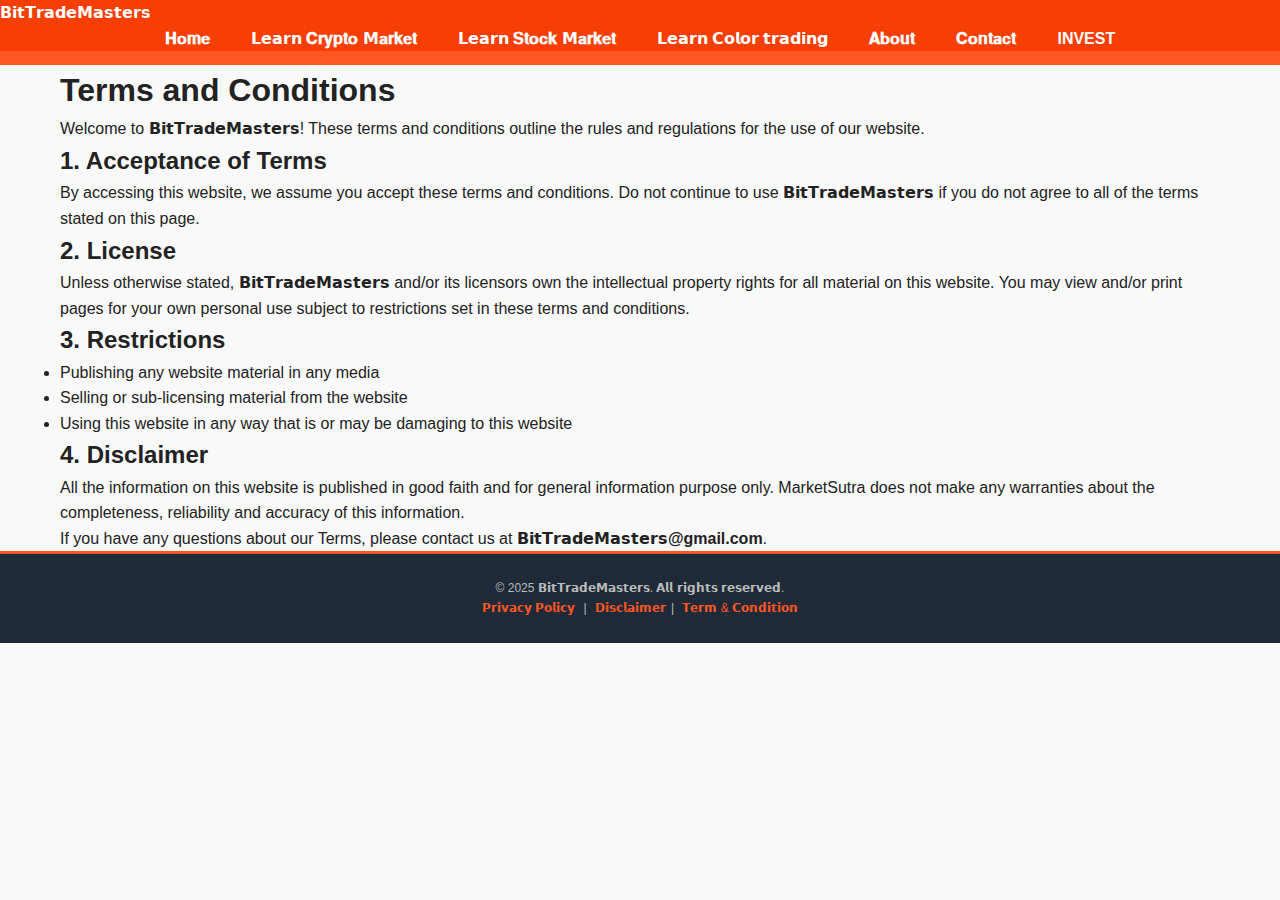
<file: terms-and-conditions.html>
<!DOCTYPE html>
<html lang="en">
<head>
  <meta charset="UTF-8">
  <meta name="viewport" content="width=device-width, initial-scale=1">
  <title>Terms and Conditions - 𝗕𝗶𝘁𝗧𝗿𝗮𝗱𝗲𝗠𝗮𝘀𝘁𝗲𝗿𝘀</title>
  <link rel="stylesheet" href="style.css">
</head>
<body>

  <!-- Header/Navbar -->
  <header>
    <div class="logo">𝗕𝗶𝘁𝗧𝗿𝗮𝗱𝗲𝗠𝗮𝘀𝘁𝗲𝗿𝘀</div>
    <nav>
      <ul>
        <li><a href="index.html">𝐇𝐨𝐦𝐞</a></li>
        <li><a href="crypto-news.html"> 𝗟𝗲𝗮𝗿𝗻 𝐂𝐫𝐲𝐩𝐭𝐨 𝗠𝐚𝐫𝐤𝐞𝐭</a></li>
        <li><a href="stock-news.html"> 𝗟𝗲𝗮𝗿𝗻 𝐒𝐭𝐨𝐜𝐤 𝗠𝐚𝐫𝐤𝐞𝐭</a></li>
        <li><a href="tools.html">𝗟𝗲𝗮𝗿𝗻 𝗖𝗼𝗹𝗼𝗿 𝘁𝗿𝗮𝗱𝗶𝗻𝗴</a></li>
        <li><a href="about.html">𝐀𝐛𝐨𝐮𝐭</a></li>
        <li><a href="contact.html">𝐂𝐨𝐧𝐭𝐚𝐜𝐭</a></li>
         <li><a href="investment.html">INVEST</a></li>
       
       
      </ul>
    </nav>
  </header>

  <!-- Main Content -->
  <main class="container">
    <h1>Terms and Conditions</h1>
    <p>Welcome to 𝗕𝗶𝘁𝗧𝗿𝗮𝗱𝗲𝗠𝗮𝘀𝘁𝗲𝗿𝘀! These terms and conditions outline the rules and regulations for the use of our website.</p>

    <h2>1. Acceptance of Terms</h2>
    <p>By accessing this website, we assume you accept these terms and conditions. Do not continue to use 𝗕𝗶𝘁𝗧𝗿𝗮𝗱𝗲𝗠𝗮𝘀𝘁𝗲𝗿𝘀 if you do not agree to all of the terms stated on this page.</p>

    <h2>2. License</h2>
    <p>Unless otherwise stated, 𝗕𝗶𝘁𝗧𝗿𝗮𝗱𝗲𝗠𝗮𝘀𝘁𝗲𝗿𝘀 and/or its licensors own the intellectual property rights for all material on this website. You may view and/or print pages for your own personal use subject to restrictions set in these terms and conditions.</p>

    <h2>3. Restrictions</h2>
    <ul>
      <li>Publishing any website material in any media</li>
      <li>Selling or sub-licensing material from the website</li>
      <li>Using this website in any way that is or may be damaging to this website</li>
    </ul>

    <h2>4. Disclaimer</h2>
    <p>All the information on this website is published in good faith and for general information purpose only. MarketSutra does not make any warranties about the completeness, reliability and accuracy of this information.</p>

    <p>If you have any questions about our Terms, please contact us at <strong>𝗕𝗶𝘁𝗧𝗿𝗮𝗱𝗲𝗠𝗮𝘀𝘁𝗲𝗿𝘀@gmail.com</strong>.</p>
  </main>

  <!-- Footer -->
  <footer>
   <p>
      © 2025 𝗕𝗶𝘁𝗧𝗿𝗮𝗱𝗲𝗠𝗮𝘀𝘁𝗲𝗿𝘀. 𝗔𝗹𝗹 𝗿𝗶𝗴𝗵𝘁𝘀 𝗿𝗲𝘀𝗲𝗿𝘃𝗲𝗱. <br />
      <a href="privacy.html">𝗣𝗿𝗶𝘃𝗮𝗰𝘆 𝗣𝗼𝗹𝗶𝗰𝘆</a> |
      <a href="disclaimer.html">𝗗𝗶𝘀𝗰𝗹𝗮𝗶𝗺𝗲𝗿</a>|
      <a href="terms-and-conditions.html">𝗧𝗲𝗿𝗺 & 𝗖𝗼𝗻𝗱𝗶𝘁𝗶𝗼𝗻</a>
    </p>
  </footer>

</body>
</html>
</file>
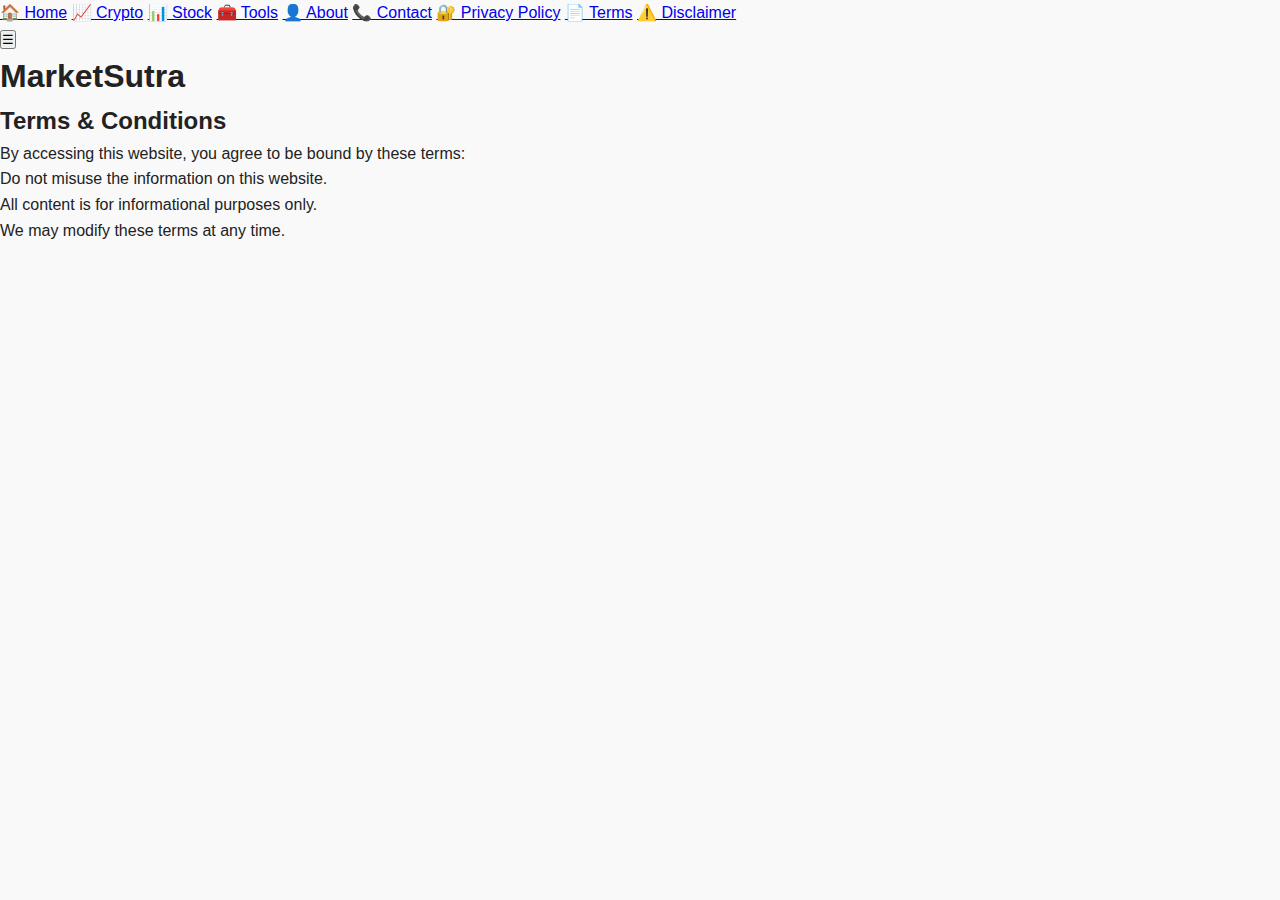
<file: terms.html>
<!DOCTYPE html>
<html lang="en">
<head>
  <meta charset="UTF-8" />
  <meta name="viewport" content="width=device-width, initial-scale=1.0"/>
  <title>Terms & Conditions - MarketSutra</title>
  <link rel="stylesheet" href="style.css" />
 

</head>
<body>

<div id="sidebar" class="sidebar">
  <a href="index.html">🏠 Home</a>
  <a href="crypto-news.html">📈 Crypto</a>
  <a href="stock-news.html">📊 Stock</a>
  <a href="tools.html">🧰 Tools</a>
  <a href="about.html">👤 About</a>
  <a href="contact.html">📞 Contact</a>
  <a href="privacy.html">🔐 Privacy Policy</a>
  <a href="terms.html">📄 Terms</a>
  <a href="disclaimer.html">⚠️ Disclaimer</a>
</div>

<div class="topnav">
  <button class="menu-btn" onclick="toggleSidebar()">☰</button>
  <h1 class="brand">MarketSutra</h1>
</div>

<div class="content">
  <h2>Terms & Conditions</h2>
  <p>By accessing this website, you agree to be bound by these terms:</p>
  <ul>
    <li>Do not misuse the information on this website.</li>
    <li>All content is for informational purposes only.</li>
    <li>We may modify these terms at any time.</li>
  </ul>
</div>

<script>
  function toggleSidebar() {
    document.getElementById("sidebar").classList.toggle("active");
  }
</script>

</body>
</html>
</file>
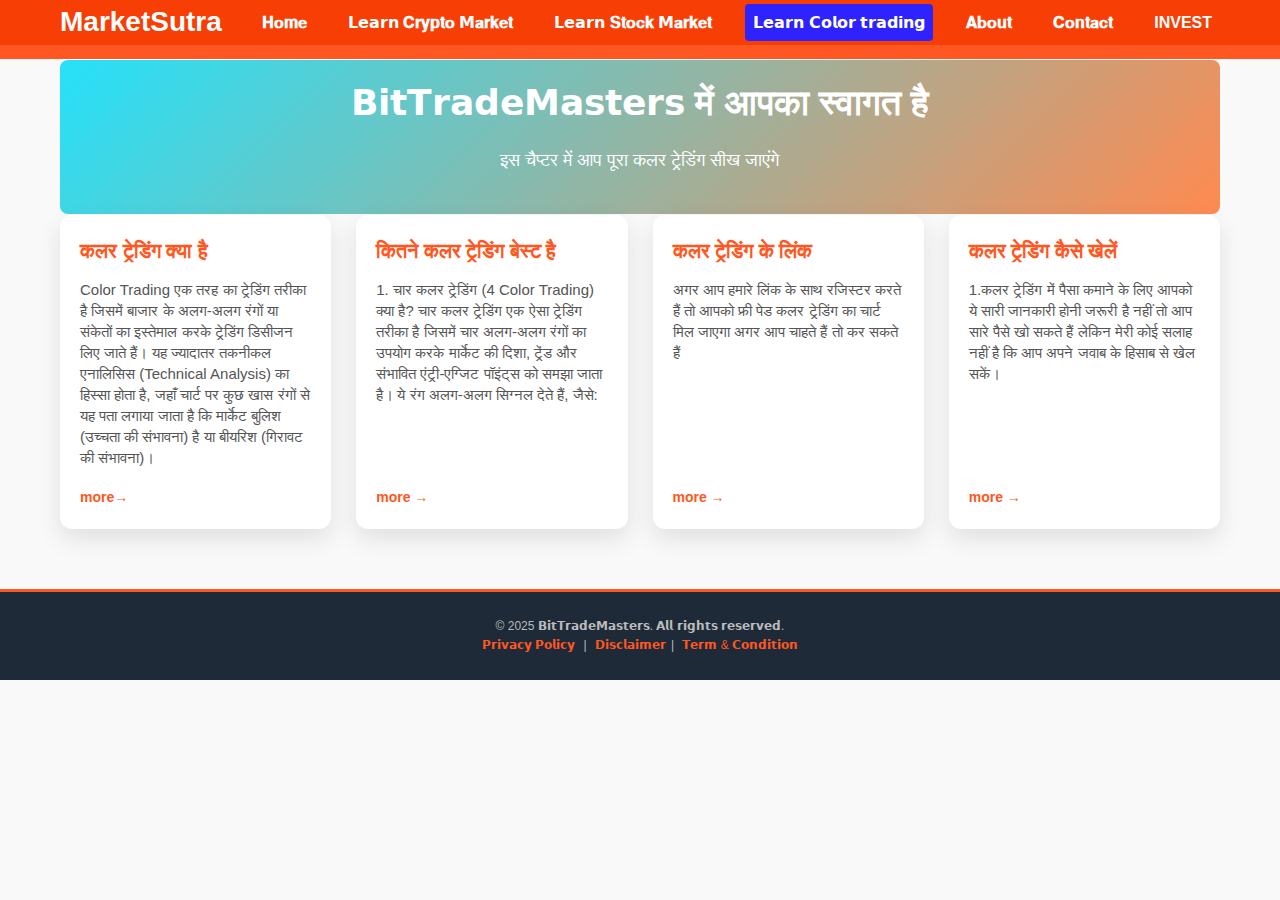
<file: tools.html>
<!DOCTYPE html>
<html lang="en">
<head>
  <meta charset="UTF-8" />
  <meta name="viewport" content="width=device-width, initial-scale=1" />
  <title>Tools - MarketSutra</title>
  <link rel="stylesheet" href="style.css" />
</head>
<body>
  <header>
    <div class="container">
      <h1>MarketSutra</h1>
      <nav>
        <ul>
          <li><a href="index.html">𝐇𝐨𝐦𝐞</a></li>
          <li><a href="crypto-news.html">𝗟𝗲𝗮𝗿𝗻 𝐂𝐫𝐲𝐩𝐭𝐨 𝗠𝐚𝐫𝐤𝐞𝐭</a></li>
          <li><a href="stock-news.html">𝗟𝗲𝗮𝗿𝗻 𝐒𝐭𝐨𝐜𝐤 𝗠𝐚𝐫𝐤𝐞𝐭</a></li>
          <li><a href="tools.html" class="active">𝗟𝗲𝗮𝗿𝗻 𝗖𝗼𝗹𝗼𝗿 𝘁𝗿𝗮𝗱𝗶𝗻𝗴</a></li>
          <li><a href="about.html">𝐀𝐛𝐨𝐮𝐭</a></li>
          <li><a href="contact.html">𝐂𝐨𝐧𝐭𝐚𝐜𝐭</a></li>
           <li><a href="investment.html">INVEST</a></li>
           
        </ul>
      </nav>
    </div>
  </header>

  <main class="container">
    <section class="hero">
      <h2>𝗕𝗶𝘁𝗧𝗿𝗮𝗱𝗲𝗠𝗮𝘀𝘁𝗲𝗿𝘀 में आपका स्वागत है</h2>
      <p>इस चैप्टर में आप पूरा कलर ट्रेडिंग सीख जाएंगे</p>
    </section>

    <section class="card-grid">
      <div class="card">
        <h4>कलर ट्रेडिंग क्या है</h4>
        <p>Color Trading एक तरह का ट्रेडिंग तरीका है जिसमें बाजार के अलग-अलग रंगों या संकेतों का इस्तेमाल करके ट्रेडिंग डिसीजन लिए जाते हैं। यह ज्यादातर तकनीकल एनालिसिस (Technical Analysis) का हिस्सा होता है, जहाँ चार्ट पर कुछ खास रंगों से यह पता लगाया जाता है कि मार्केट बुलिश (उच्चता की संभावना) है या बीयरिश (गिरावट की संभावना)।</p>
        <a href="https://bittrademasters.blogspot.com/2025/05/blog-post_32.html">more→</a>
      </div>
      <div class="card">
        <h4>कितने कलर ट्रेडिंग बेस्ट है</h4>
        <p>1. चार कलर ट्रेडिंग (4 Color Trading) क्या है?
          चार कलर ट्रेडिंग एक ऐसा ट्रेडिंग तरीका है जिसमें चार अलग-अलग रंगों का उपयोग करके मार्केट की दिशा, ट्रेंड और संभावित एंट्री-एग्जिट पॉइंट्स को समझा जाता है। ये रंग अलग-अलग सिग्नल देते हैं, जैसे:</p>
        <a href="https://bittrademasters.blogspot.com/2025/05/blog-post_27.html">more →</a>
      </div>
      <div class="card">
        <h4>कलर ट्रेडिंग के लिंक</h4>
        <p>अगर आप हमारे लिंक के साथ रजिस्टर करते हैं तो आपको फ्री पेड कलर ट्रेडिंग का चार्ट मिल जाएगा अगर आप चाहते हैं तो कर सकते हैं</p>
        <a href="https://bittrademasters.blogspot.com/2025/05/karlo-aaap.html">more →</a>
      </div>
      <div class="card">
        <h4>कलर ट्रेडिंग कैसे खेलें</h4>
        <p>1.कलर ट्रेडिंग में पैसा कमाने के लिए आपको ये सारी जानकारी होनी जरूरी है नहीं तो आप सारे पैसे खो सकते हैं लेकिन मेरी कोई सलाह नहीं है कि आप अपने जवाब के हिसाब से खेल सकें।</p>
        <a href="">more →</a>
      </div>
    </section>
  </main>

  <footer>
    <p>
      © 2025 𝗕𝗶𝘁𝗧𝗿𝗮𝗱𝗲𝗠𝗮𝘀𝘁𝗲𝗿𝘀. 𝗔𝗹𝗹 𝗿𝗶𝗴𝗵𝘁𝘀 𝗿𝗲𝘀𝗲𝗿𝘃𝗲𝗱. <br />
      <a href="privacy.html">𝗣𝗿𝗶𝘃𝗮𝗰𝘆 𝗣𝗼𝗹𝗶𝗰𝘆</a> |
      <a href="disclaimer.html">𝗗𝗶𝘀𝗰𝗹𝗮𝗶𝗺𝗲𝗿</a>|
      <a href="terms-and-conditions.html">𝗧𝗲𝗿𝗺 & 𝗖𝗼𝗻𝗱𝗶𝘁𝗶𝗼𝗻</a>
    </p>
    
  </footer>
</body>
</html>
</file>
<file: style1.css>
body {
  font-family: 'Segoe UI', sans-serif;
  margin: 0;
  padding: 0;
  background-color: #f8f9fa;
}

header {
  text-align: center;
  padding: 40px 10px 20px;
  background-color: #0d6efd;
  color: white;
}

.plans-container {
  display: flex;
  flex-wrap: wrap;
  justify-content: center;
  padding: 30px 10px;
  gap: 20px;
}

.plan-card {
  background: #ffffff;
  border-radius: 15px;
  box-shadow: 0 4px 10px rgba(0, 0, 0, 0.1);
  width: 300px;
  padding: 30px;
  text-align: center;
  transition: transform 0.2s;
}

.plan-card:hover {
  transform: translateY(-5px);
}

.plan-card h2 {
  color: #0d6efd;
  margin-bottom: 10px;
}

.rate {
  font-size: 24px;
  font-weight: bold;
  color: #28a745;
}

.amount {
  margin: 15px 0;
  font-size: 18px;
}

.buy-btn {
  text-decoration: none;
  background: #198754;
  color: white;
  padding: 10px 20px;
  border-radius: 8px;
  display: inline-block;
  margin-top: 10px;
  transition: background 0.3s ease;
}

.buy-btn:hover {
  background: #146c43;
}
</file>
<file: style.css>
/* Reset some basics */
* {
  box-sizing: border-box;
  margin: 0;
  padding: 0;
  font-family: 'Segoe UI', Tahoma, Geneva, Verdana, sans-serif;
}

body {
  background-color: #f9f9f9;
  color: #222;
  line-height: 1.6;
}

.container {
  max-width: 1200px;
  margin: 0 auto;
  padding: 0 20px;
}

/* Header */
header {
  background-color: #f63e05;
  color: #fff;
  padding: 00px 0;
  border-bottom: 14px solid #ff5722;
}

header .container {
  display: flex;
  flex-wrap: wrap;
  align-items: center;
  justify-content: space-between;
}

header h1 {
  font-size: 28px;
  font-weight: 700;
}

header .tagline {
  font-size: 14px;
  color: #f3a261;
  margin-left: 15px;
  flex-grow: 1;
}

.ticker {
  background-color: #ffe082;
  color: white;
  padding: 8px 115px;
  border-radius: 6px;
  font-weight: 600;
  font-size: 14px;
  margin-top: 10px;
  white-space: nowrap;
  overflow-x: auto;
  -webkit-overflow-scrolling: touch;
}

/* Navigation */

nav ul {
  display: flex;
  justify-content: center;  /* ✅ Navigation items center me lane ke liye */
  gap: 25px;
  list-style: none;
  padding: 0;
  margin: 0;
  .nav-box {
  background-color: rgba(255, 255, 255, 0.1); /* transparent white */
  padding: 12px 20px;
  border-radius: 12px;
  border: 2px solid rgba(255, 255, 255, 0.3); /* light border */
  display: inline-block;
  backdrop-filter: blur(6px); /* modern glass effect */
  margin: 10px auto;
}

}

nav ul li a {
  color: #fff;
  text-decoration: none;
  font-weight: 600;
  padding: 10px 8px;
  border-radius: 4px;
  transition: background-color 0.3s ease;
}

nav ul li a:hover,
nav ul li a.active {
  background-color: #2e22ff;
}

/* Hero Section */
.hero {
  background: linear-gradient(135deg, #25e1fa 0%, #ff8a50 100%);
  color: white;
  padding: 14px 10px;
  text-align: center;
  border-radius: 8px;
  margin: 1px 0;
}

.hero h2 {
  font-size: 36px;
  margin-bottom: 15px;
  font-weight: 700;
}

.hero p {
  font-size: 18px;
  margin-bottom: 25px;
  max-width: 600px;
  margin-left: auto;
  margin-right: auto;
  font-weight: 500;
}

.hero .btn {
  background-color: #222;
  color: white;
  padding: 14px 32px;
  text-decoration: none;
  font-weight: 700;
  border-radius: 50px;
  font-size: 18px;
  transition: background-color 0.3s ease;
  display: inline-block;
}

.hero .btn:hover {
  background-color: #ff5722;
}

/* Cards Section */
.card-grid {
  display: grid;
  grid-template-columns: repeat(4, 1fr);
  gap: 25px;
  margin-bottom: 60px;
}

.card {
  background-color: white;
  padding: 25px;
  border-radius: 10px;
  box-shadow: 0 6px 15px rgb(0 0 0 / 0.1);
  transition: box-shadow 0.3s ease;
  display: flex;
  flex-direction: column;
  justify-content: space-between;
}

.card h4 {
  margin-bottom: 12px;
  color: #ff5722;
  font-weight: 700;
  font-size: 20px;
}

.card p {
  flex-grow: 1;
  font-size: 15px;
  color: #555f;
  margin-bottom: 18px;
  line-height: 1.4;
}

.card a {
  align-self: flex-start;
  text-decoration: none;
  color: #ff5722;
  font-weight: 600;
  font-size: 14px;
  transition: color 0.3s ease;
}

.card a {
  align-self: flex-start;
  text-decoration: none;
  color: #ff5722;
  font-weight: 600;
  font-size: 14px;
  transition: color 0.3s ease;
}

.card a:hover {
  color: #e64a19;
}

.card:hover {
  box-shadow: 0 12px 25px rgb(0 0 0 / 0.15);
}

/* Footer */
footer {
  background-color: #1e2a38;
  color: #bbb;
  text-align: center;
  padding: 25px 20px;
  font-size: 12px;
  border-top: 3px solid #ff5722;
}

footer a {
  color: #ff5722;
  text-decoration: none;
  margin: 0 5px;
}

footer a:hover {
  text-decoration: underline;
}

/* Responsive Styles */
@media (max-width: 1024px) {
  .card-grid {
    grid-template-columns: repeat(2, 1fr);
  }
}

@media (max-width: 768px) {
  header .container {
    flex-direction: column;
    align-items: flex-start;
  }

  header h1 {
    margin-bottom: 5px;
  }

  header .tagline {
    margin-left: 0;
    margin-bottom: 10px;
  }

  .ticker {
    width: 100%;
    margin-top: 15px;
  }

  nav ul {
    flex-direction: column;
    align-items: flex-start;
    width: 100%;
    gap: 10px;
    margin-top: 15px;
  }

  nav ul li {
    margin-bottom: 8px;
  }

  .hero {
    padding: 40px 15px;
    border-radius: 6px;
  }

  .hero h2 {
    font-size: 28px;
  }

  .hero p {
    font-size: 16px;
  }

  .card-grid {
    grid-template-columns: 1fr !important;
    gap: 20px;
    margin-bottom: 40px;
  }
}
.card-container {
  display: flex;
  gap: 20px;
  flex-wrap: wrap;
}

.card {
  flex: 1 1 45%;
  background: white;
  padding: 20px;
  border-radius: 12px;
  box-shadow: 0 10px 25px rgba(0, 0, 0, 0.1);
  transition: transform 0.3s ease;
}

.float-card {
  animation: floatEffect 3s ease-in-out infinite;
}

/* Floating animation */
@keyframes floatEffect {
  0%   { transform: translateY(0px); }
  50%  { transform: translateY(-8px); }
  100% { transform: translateY(0px); }
}
.scroll-text {
  width: 110%;
  overflow: hidden;
  background: #ffe082;
  padding: 10px 0;
}
.scroll-text p {
  display: inline-block;
  white-space: nowrap;
  animation: scroll-left 20s linear infinite;
  font-weight: bold;
  color: #000;
  font-size: 1rem;
}

@keyframes scroll-left {
  0% {
    transform: translateX(100%);
  }
  100% {
    transform: translateX(-100%);
  }
}
/* Float / Pulse Effect for Boxes */
.float-box {
  animation: floaty 4s ease-in-out infinite;
  transition: transform 0.3s ease;
}

@keyframes floaty {
  0% { transform: translateY(0); }
  50% { transform: translateY(-5px); }
  100% { transform: translateY(0); }
}
.telegram-icon {
  position: fixed;
  bottom: 25px;
  right: 20px;
  z-index: 1000;
  transition: transform 0.3s ease;
}

.telegram-icon:hover {
  transform: scale(1.2);
}
.contact-form {
  display: flex;
  justify-content: center;
}

.contact-form form {
  width: 100%;
  max-width: 500px;
}
</file>
